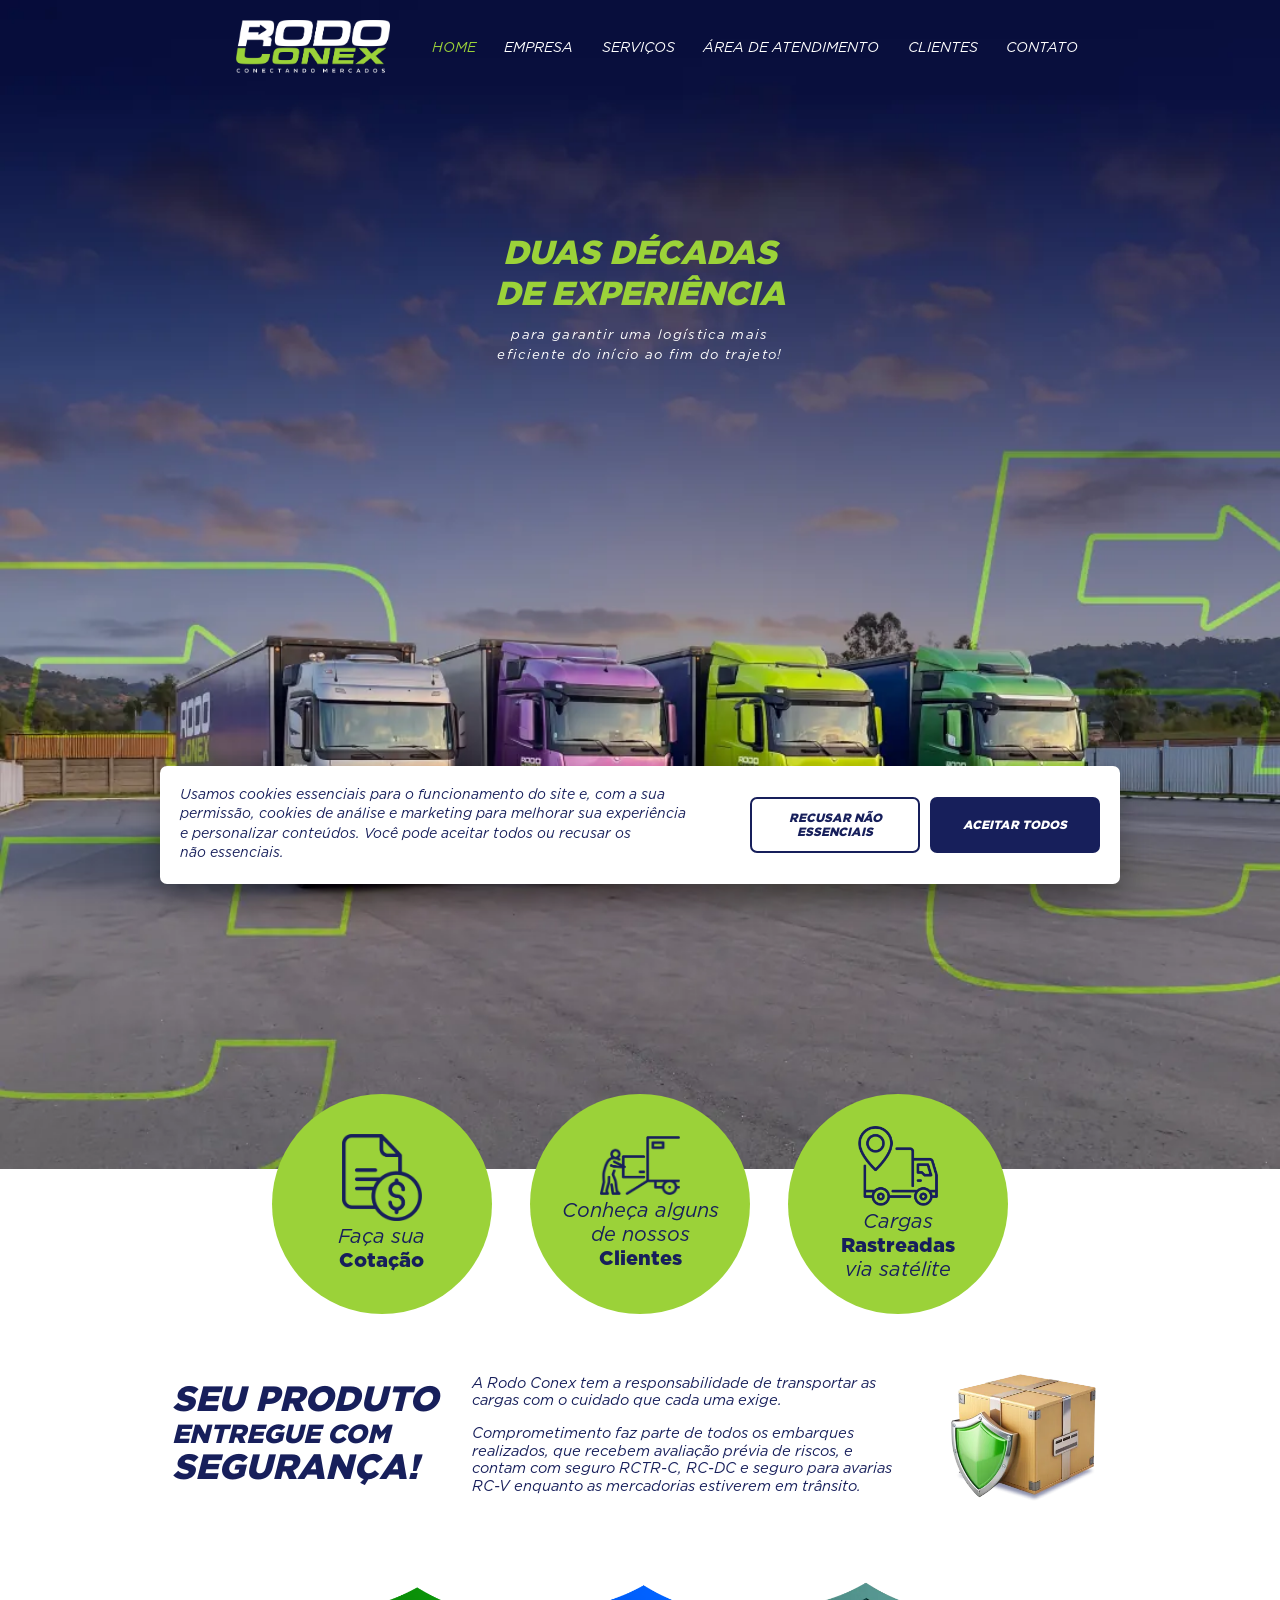
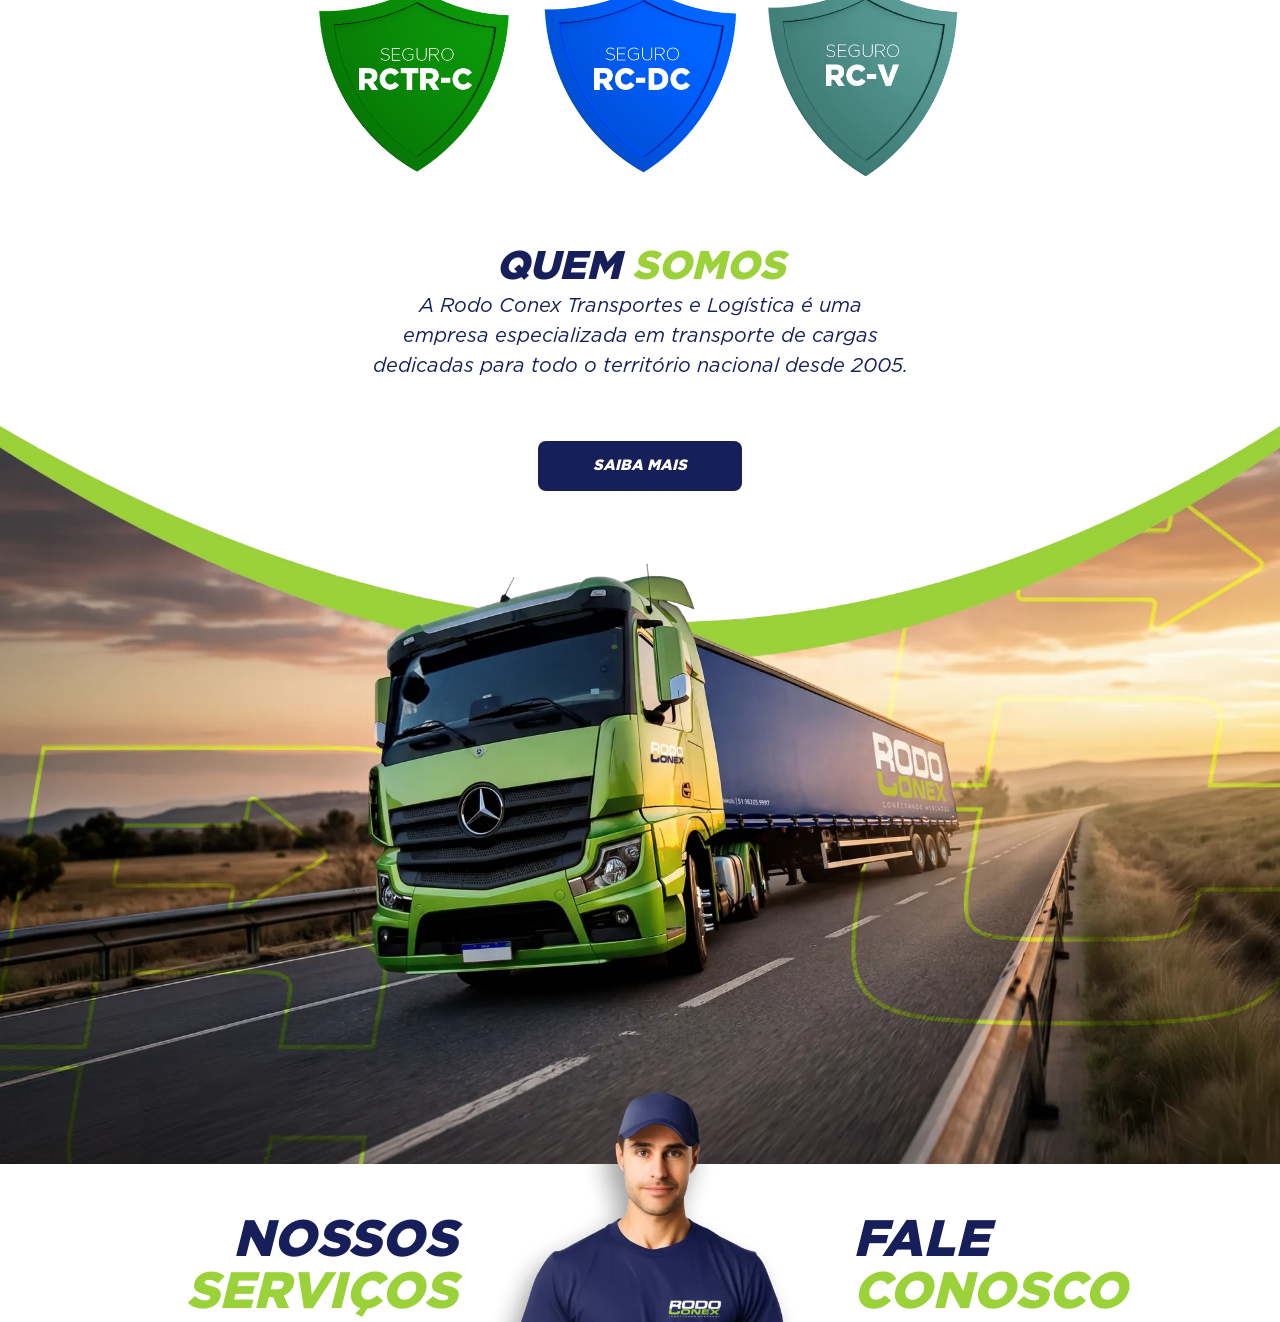
<file: index.html>
<!doctype html>
<html lang="pt-BR">
  <head>
    <meta charset="UTF-8" />
    <meta name="viewport" content="width=device-width, initial-scale=1.0" />
    <title>Rodo Conex | Conectando mercados</title>
    <link rel="stylesheet" href="styles/styles.css" />
    <link rel="icon" href="assets/home/logo-icon-navegador.png" />
    <script src="scripts/menu.js" defer></script>
    <script src="scripts/carrossel.js" defer></script>
    <script src="scripts/cookies.js"></script>
    <!-- Google tag (gtag.js) -->
    <script async src="https://www.googletagmanager.com/gtag/js?id=AW-18554341836"></script>
    <script>
      window.dataLayer = window.dataLayer || [];
      function gtag(){dataLayer.push(arguments);}
      gtag('js', new Date());

      gtag('config', 'AW-18554341836');
    </script>
    <!-- Meta Pixel Code -->
    <script>
    !function(f,b,e,v,n,t,s)
    {if(f.fbq)return;n=f.fbq=function(){n.callMethod?
    n.callMethod.apply(n,arguments):n.queue.push(arguments)};
    if(!f._fbq)f._fbq=n;n.push=n;n.loaded=!0;n.version='2.0';
    n.queue=[];t=b.createElement(e);t.async=!0;
    t.src=v;s=b.getElementsByTagName(e)[0];
    s.parentNode.insertBefore(t,s)}(window, document,'script',
    'https://connect.facebook.net/en_US/fbevents.js');
    fbq('consent', window.cookiesAceitos ? 'grant' : 'revoke');
    fbq('init', '1039503959155397');
    fbq('track', 'PageView');
    </script>
    <!-- End Meta Pixel Code -->
  </head>
  <body>
    <header class="header">
      <a href="./">
        <img src="assets/home/logo.png" alt="" class="header__logo" />
      </a>
      <button type="button" class="header__botao">
        <span></span>
        <span></span>
        <span></span>
      </button>
      <nav class="header__menu">
        <a href="./" class="header__link--ativo">Home</a>
        <a href="empresa/">Empresa</a>
        <a href="servicos/">Serviços</a>
        <a href="areadeatendimento/">Área de atendimento</a>
        <a href="clientes/">Clientes</a>
        <a href="contato/">Contato</a>
        <address class="redes-sociais redes-sociais--menu">
          <a href="https://www.instagram.com/rodoconex" target="_blank">
            <img src="assets/home/insta-icon.png" alt="" />
          </a>
          <a href="https://www.facebook.com/rodoconexx" target="_blank">
            <img src="assets/home/facebook-icon.png" alt="" />
          </a>
          <a
            href="https://api.whatsapp.com/send?phone=5551982059997"
            target="_blank"
          >
            <img src="assets/home/whats-icon.png" alt="" />
          </a>
        </address>
      </nav>
    </header>
    <main>
      <section class="hero">
        <picture>
          <source
            media="(min-width: 768px)"
            srcset="assets/home/banner-principal-desktop.webp"
          />
          <img
            src="assets/home/banner-principal-mobile.webp"
            alt=""
            class="hero__banner"
          />
        </picture>
        <div class="hero__conteudo">
          <h1><span>Duas décadas</span> <span>de experiência</span></h1>
          <p>
            <span>para garantir uma logística</span
            ><span> mais eficiente do início</span
            ><span> ao fim do trajeto!</span>
          </p>
        </div>
      </section>
      <section class="destaques">
        <button type="button" class="destaques__seta destaques__seta--anterior">
          <svg width="48" height="48" viewBox="0 0 24 24">
            <polyline
              points="16,4 8,12 16,20"
              fill="none"
              stroke="#1f2a7a"
              stroke-width="4"
              stroke-linecap="round"
              stroke-linejoin="round"
            />
          </svg>
        </button>
        <ul class="destaques__conteudo">
          <li class="destaques__item destaques__item--ativo">
            <a href="tel:+5551993122093" class="destaques__link">
              <img src="assets/home/cotacao-icon.png" alt="" />
              <p>Faça sua <strong>Cotação</strong></p>
            </a>
          </li>
          <li class="destaques__item">
            <a href="clientes/" class="destaques__link">
              <img src="assets/home/clientes-icon.png" alt="" />
              <p>Conheça alguns de nossos <strong>Clientes</strong></p>
            </a>
          </li>
          <li class="destaques__item">
            <a href="areadeatendimento/" class="destaques__link">
              <img src="assets/home/cargas-icon.png" alt="" />
              <p>Cargas <strong>Rastreadas</strong> via satélite</p>
            </a>
          </li>
        </ul>
        <button type="button" class="destaques__seta destaques__seta--proxima">
          <svg width="48" height="48" viewBox="0 0 24 24">
            <polyline
              points="8,4 16,12 8,20"
              fill="none"
              stroke="#1f2a7a"
              stroke-width="4"
              stroke-linecap="round"
              stroke-linejoin="round"
            />
          </svg>
        </button>
      </section>
      <section class="seguranca">
        <div class="seguranca__conteudo">
          <h2><span>Seu produto</span> entregue com <span>segurança!</span></h2>
          <div class="seguranca__texto">
            <p>
              A Rodo Conex tem a responsabilidade de transportar as cargas com o
              cuidado que cada uma exige.
            </p>
            <p>
              Comprometimento faz parte de todos os embarques realizados, que
              recebem avaliação prévia de riscos, e contam com seguro RCTR-C,
              RC-DC e seguro para avarias RC-V enquanto as mercadorias estiverem
              em trânsito.
            </p>
          </div>
          <img src="assets/home/caixa.webp" alt="" class="seguranca__banner" />
        </div>
        <div class="seguranca__icones">
          <img
            src="assets/home/seguro-brasao1.png"
            alt="Brasão do seguro RCTR-C"
          />
          <img
            src="assets/home/seguro-brasao2.png"
            alt="Brasão do seguro RC-DC"
          />
          <img
            src="assets/home/seguro-brasao3.webp"
            alt="Brasão do seguro RC-V"
          />
        </div>
      </section>
      <section class="quem-somos">
        <div class="quem-somos__conteudo">
          <h2>Quem <span>somos</span></h2>
          <p>
            A Rodo Conex Transportes e Logística é uma empresa especializada em
            transporte de cargas dedicadas para todo o território nacional desde
            2005.
          </p>
          <a
            href="https://api.whatsapp.com/send?phone=5551982059997"
            target="_blank"
            class="quem-somos__botao"
            >Saiba mais</a
          >
        </div>
        <img
          src="assets/home/banner-rodape-desktop-mobile.webp"
          alt=""
          class="quem-somos__banner"
        />
      </section>
      <section class="servicos-fale-conosco">
        <img
          src="assets/home/homenzinho.webp"
          alt=""
          class="servicos-fale-conosco__imagem"
        />
        <button
          type="button"
          class="servicos-fale-conosco__seta servicos-fale-conosco__seta--anterior"
        >
          <svg width="40" height="40" viewBox="0 0 24 24">
            <polyline
              points="16,4 8,12 16,20"
              fill="none"
              stroke="#1f2a7a"
              stroke-width="4"
              stroke-linecap="round"
              stroke-linejoin="round"
            />
          </svg>
        </button>
        <ul class="servicos-fale-conosco__lista">
          <li
            class="servicos-fale-conosco__item servicos-fale-conosco__item--nossos-servicos"
          >
            <h2>Nossos <span>serviços</span></h2>
            <p>
              Somos especializados em transporte de cargas dedicadas,
              armazenagem e paletização, com soluções eficazes para o seu
              negócio.
            </p>
            <a
              href="https://api.whatsapp.com/send?phone=5551982059997"
              target="_blank"
              >Saiba mais</a
            >
          </li>
          <li
            class="servicos-fale-conosco__item servicos-fale-conosco__item--fale-conosco servicos-fale-conosco__item--ativo"
          >
            <h2>Fale <span>conosco</span></h2>
            <p>
              Atendimento exclusivo e personalizado, para cada tipo de cliente.
              A sua demanda é prioridade na&nbsp;Rodo&nbsp;Conex.
            </p>
            <a
              href="https://api.whatsapp.com/send?phone=5551982059997"
              target="_blank"
              >Saiba mais</a
            >
          </li>
        </ul>
        <button
          type="button"
          class="servicos-fale-conosco__seta servicos-fale-conosco__seta--proxima"
        >
          <svg width="40" height="40" viewBox="0 0 24 24">
            <polyline
              points="8,4 16,12 8,20"
              fill="none"
              stroke="#1f2a7a"
              stroke-width="4"
              stroke-linecap="round"
              stroke-linejoin="round"
            />
          </svg>
        </button>
      </section>
    </main>
    <footer class="footer">
      <div class="footer__principal">
        <address class="redes-sociais">
          <a href="https://www.instagram.com/rodoconex" target="_blank">
            <img src="assets/home/insta-icon.png" alt="" />
          </a>
          <a href="https://www.facebook.com/rodoconexx" target="_blank">
            <img src="assets/home/facebook-icon.png" alt="" />
          </a>
          <a
            href="https://api.whatsapp.com/send?phone=5551982059997"
            target="_blank"
          >
            <img src="assets/home/whats-icon.png" alt="" />
          </a>
        </address>
        <div class="logo-footer">
          <a href="./">
            <img src="assets/home/logo.png" alt="" />
          </a>
        </div>
        <nav class="footer__menu">
          <a href="./">Home</a>
          <a href="empresa/">Empresa</a>
          <a href="servicos/">Serviços</a>
          <a href="areadeatendimento/">Área de atendimento</a>
          <a href="clientes/">Clientes</a>
          <a href="contato/">Contato</a>
        </nav>
        <address class="contato__footer">
          <div class="contato__telefone">
            <ul class="contato__lista">
              <li>
                <a href="tel:5551993122093">
                  <img src="assets/home/icon-icon.png" alt="" />
                  <p><span class="contato__ddd">(51)</span> 99312.2093</p>
                </a>
              </li>
              <li>
                <a
                  href="https://api.whatsapp.com/send?phone=5551982059997"
                  target="_blank"
                >
                  <img src="assets/home/whats-icon.png" alt="" />
                  <p><span class="contato__ddd">(51)</span> 98205.9997</p>
                </a>
              </li>
              <li>
                <a
                  href="https://maps.app.goo.gl/8MjaW4soswi4FnV6A"
                  target="_blank"
                >
                  <img src="assets/home/localizacao-icon.png" alt="" />
                  <p>
                    Av. Pres. Vargas, 2965 Rincão dos Ilhéus, Estância Velha -
                    RS
                  </p>
                </a>
              </li>
            </ul>
          </div>
        </address>
      </div>
      <div class="footer__dolfinos">
        <p>Rodo Conex 2026 - Todos os Direitos Reservados</p>
        <img src="assets/home/dolfinos-rodape.png" alt="" />
      </div>
    </footer>
  </body>
</html>
</file>
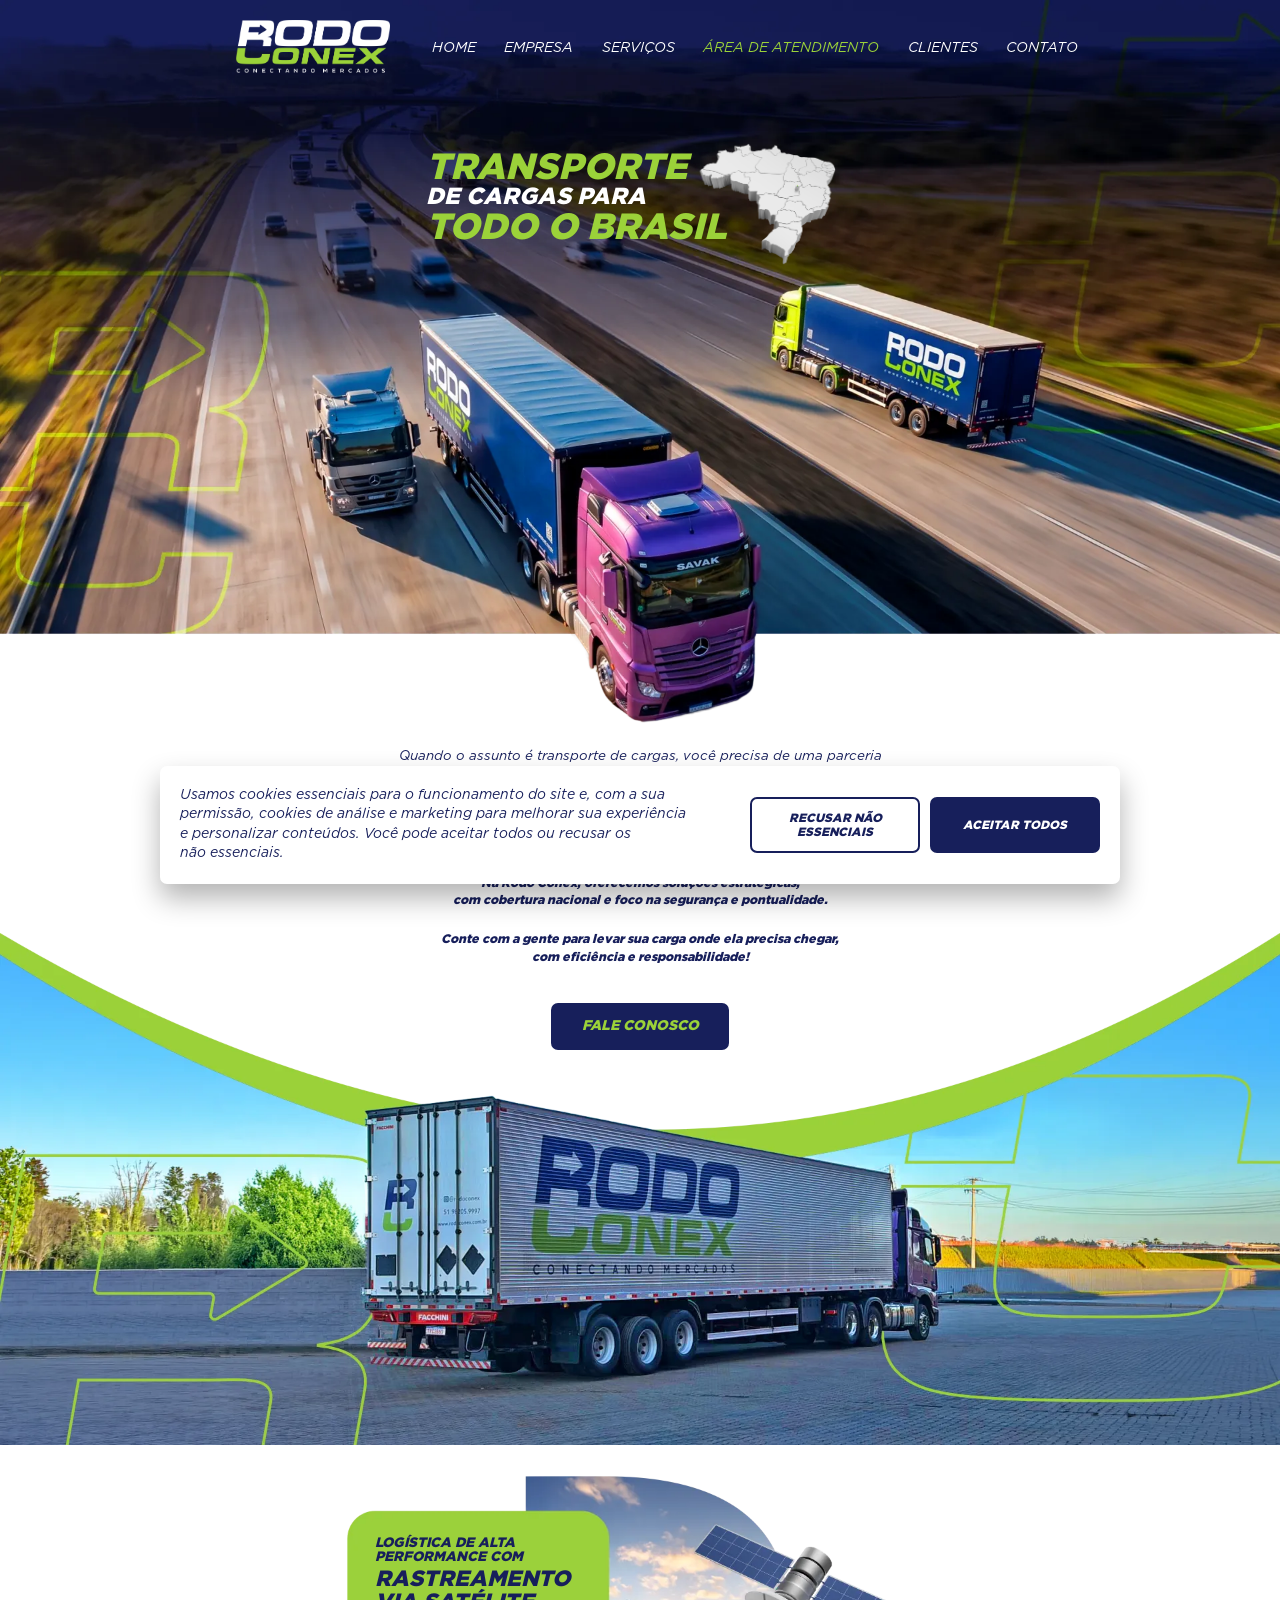
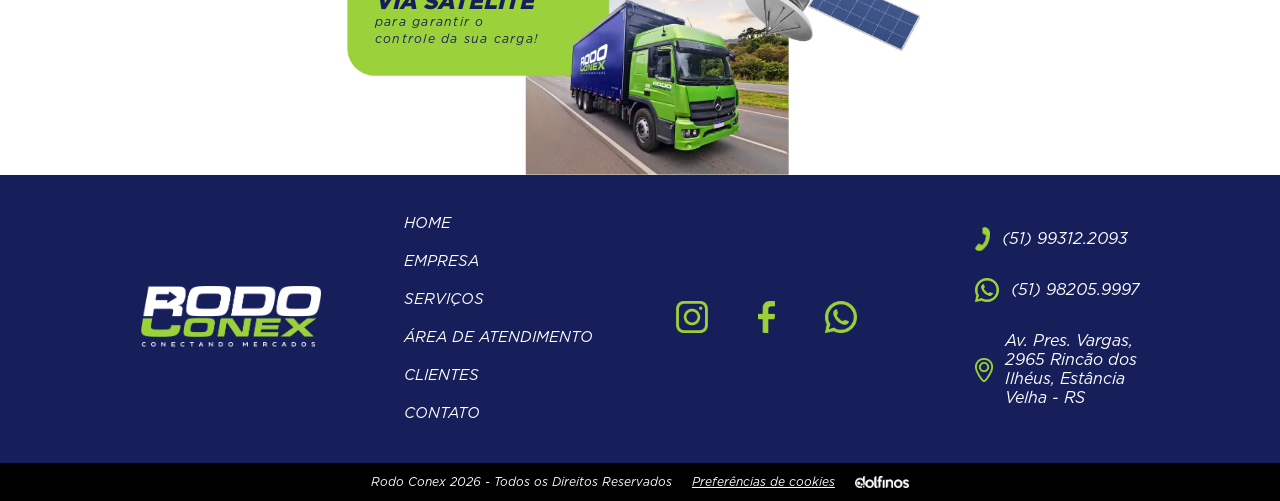
<file: areadeatendimento/index.html>
<!doctype html>
<html lang="pt-BR">
  <head>
    <meta charset="UTF-8" />
    <meta name="viewport" content="width=device-width, initial-scale=1.0" />
    <title>Área de atendimento | Rodo Conex</title>
    <link rel="stylesheet" href="../styles/styles.css" />
    <link rel="icon" href="../assets/home/logo-icon-navegador.png" />
    <script src="../scripts/menu.js" defer></script>
    <script src="../scripts/cookies.js"></script>
    <!-- Google tag (gtag.js) -->
    <script async src="https://www.googletagmanager.com/gtag/js?id=AW-18554341836"></script>
    <script>
      window.dataLayer = window.dataLayer || [];
      function gtag(){dataLayer.push(arguments);}
      gtag('js', new Date());

      gtag('config', 'AW-18554341836');
    </script>
    <!-- Meta Pixel Code -->
    <script>
    !function(f,b,e,v,n,t,s)
    {if(f.fbq)return;n=f.fbq=function(){n.callMethod?
    n.callMethod.apply(n,arguments):n.queue.push(arguments)};
    if(!f._fbq)f._fbq=n;n.push=n;n.loaded=!0;n.version='2.0';
    n.queue=[];t=b.createElement(e);t.async=!0;
    t.src=v;s=b.getElementsByTagName(e)[0];
    s.parentNode.insertBefore(t,s)}(window, document,'script',
    'https://connect.facebook.net/en_US/fbevents.js');
    fbq('consent', window.cookiesAceitos ? 'grant' : 'revoke');
    fbq('init', '1039503959155397');
    fbq('track', 'PageView');
    </script>
    <!-- End Meta Pixel Code -->
  </head>
  <body>
    <header class="header">
      <a href="../">
        <img src="../assets/home/logo.png" alt="" class="header__logo" />
      </a>
      <button type="button" class="header__botao">
        <span></span>
        <span></span>
        <span></span>
      </button>
      <nav class="header__menu">
        <a href="../">Home</a>
        <a href="../empresa/">Empresa</a>
        <a href="../servicos/">Serviços</a>
        <a href="../areadeatendimento/" class="header__link--ativo"
          >Área de atendimento</a
        >
        <a href="../clientes/">Clientes</a>
        <a href="../contato/">Contato</a>
        <address class="redes-sociais redes-sociais--menu">
          <a href="https://www.instagram.com/rodoconex" target="_blank">
            <img src="../assets/home/insta-icon.png" alt="" />
          </a>
          <a href="https://www.facebook.com/rodoconexx" target="_blank">
            <img src="../assets/home/facebook-icon.png" alt="" />
          </a>
          <a
            href="https://api.whatsapp.com/send?phone=5551982059997"
            target="_blank"
          >
            <img src="../assets/home/whats-icon.png" alt="" />
          </a>
        </address>
      </nav>
    </header>
    <main>
      <section class="hero hero--area">
        <img
          src="../assets/area-de-atendimento/banner-principal-desktop.webp"
          alt=""
          class="hero__banner"
        />
        <div class="hero__conteudo hero__area--destaque">
          <h1>
            <span>Transporte</span> <span>de cargas para</span>
            <span>todo o Brasil</span>
          </h1>
        </div>
        <img
          src="../assets/area-de-atendimento/mapa-brasil.png"
          alt=""
          class="hero__mapa"
        />
      </section>
      <section class="area">
        <p class="area__texto">
          Quando o assunto é transporte de cargas,
          <br class="area__quebra-mobile" />
          você precisa de uma parceria
          <br class="area__quebra-desktop" />
          que entende
          <br class="area__quebra-mobile" />
          do caminho e valoriza seu negócio.
          <br />
          Muito além de simplesmente transportar,
          <br class="area__quebra-mobile" />
          integramos processos
          <br class="area__quebra-desktop" />
          e planejamos cada rota
          <br class="area__quebra-mobile" />
          para garantir a máxima performance do seu negócio.
          <br />
          É a união de tecnologia, agilidade e inteligência
          <br class="area__quebra-mobile" />
          logística
          <br class="area__quebra-desktop" />
          levando a sua empresa mais longe.
        </p>
        <p class="area__destaque">
          Na Rodo Conex, oferecemos soluções
          <br class="area__quebra-mobile" />
          estratégicas,
          <br class="area__quebra-desktop" />
          com cobertura nacional e
          <br class="area__quebra-mobile" />
          foco na segurança e pontualidade.
        </p>
        <p class="area__destaque">
          Conte com a gente para levar sua carga
          <br class="area__quebra-mobile" />
          onde ela precisa chegar,
          <br class="area__quebra-desktop" />
          com eficiência
          <br class="area__quebra-mobile" />
          e responsabilidade!
        </p>
        <a
          href="https://api.whatsapp.com/send?phone=5551982059997"
          target="_blank"
          class="area__botao"
          >Fale conosco</a
        >
        <img
          src="../assets/area-de-atendimento/banner-rodape-desktop-mobile.webp"
          alt=""
          class="area__banner"
        />
      </section>
      <section class="rastreamento">
        <img
          src="../assets/area-de-atendimento/foto-satelite.webp"
          alt=""
          class="rastreamento__imagem"
        />
        <div class="rastreamento__texto">
          <p class="rastreamento__chamada">
            <span>Logística de alta</span> <span>performance com</span>
          </p>
          <h2><span>Rastreamento</span> <span>via satélite</span></h2>
          <p class="rastreamento__descricao">
            <span>para garantir o</span> <span>controle da sua carga!</span>
          </p>
        </div>
      </section>
    </main>
    <footer class="footer">
      <div class="footer__principal">
        <address class="redes-sociais">
          <a href="https://www.instagram.com/rodoconex" target="_blank">
            <img src="../assets/home/insta-icon.png" alt="" />
          </a>
          <a href="https://www.facebook.com/rodoconexx" target="_blank">
            <img src="../assets/home/facebook-icon.png" alt="" />
          </a>
          <a
            href="https://api.whatsapp.com/send?phone=5551982059997"
            target="_blank"
          >
            <img src="../assets/home/whats-icon.png" alt="" />
          </a>
        </address>
        <div class="logo-footer">
          <a href="../">
            <img src="../assets/home/logo.png" alt="" />
          </a>
        </div>
        <nav class="footer__menu">
          <a href="../">Home</a>
          <a href="../empresa/">Empresa</a>
          <a href="../servicos/">Serviços</a>
          <a href="../areadeatendimento/">Área de atendimento</a>
          <a href="../clientes/">Clientes</a>
          <a href="../contato/">Contato</a>
        </nav>
        <address class="contato__footer">
          <div class="contato__telefone">
            <ul class="contato__lista">
              <li>
                <a href="tel:5551993122093">
                  <img src="../assets/home/icon-icon.png" alt="" />
                  <p><span class="contato__ddd">(51)</span> 99312.2093</p>
                </a>
              </li>
              <li>
                <a
                  href="https://api.whatsapp.com/send?phone=5551982059997"
                  target="_blank"
                >
                  <img src="../assets/home/whats-icon.png" alt="" />
                  <p><span class="contato__ddd">(51)</span> 98205.9997</p>
                </a>
              </li>
              <li>
                <a
                  href="https://maps.app.goo.gl/8MjaW4soswi4FnV6A"
                  target="_blank"
                >
                  <img src="../assets/home/localizacao-icon.png" alt="" />
                  <p>
                    Av. Pres. Vargas, 2965 Rincão dos Ilhéus, Estância Velha -
                    RS
                  </p>
                </a>
              </li>
            </ul>
          </div>
        </address>
      </div>
      <div class="footer__dolfinos">
        <p>Rodo Conex 2026 - Todos os Direitos Reservados</p>
        <img src="../assets/home/dolfinos-rodape.png" alt="" />
      </div>
    </footer>
  </body>
</html>
</file>
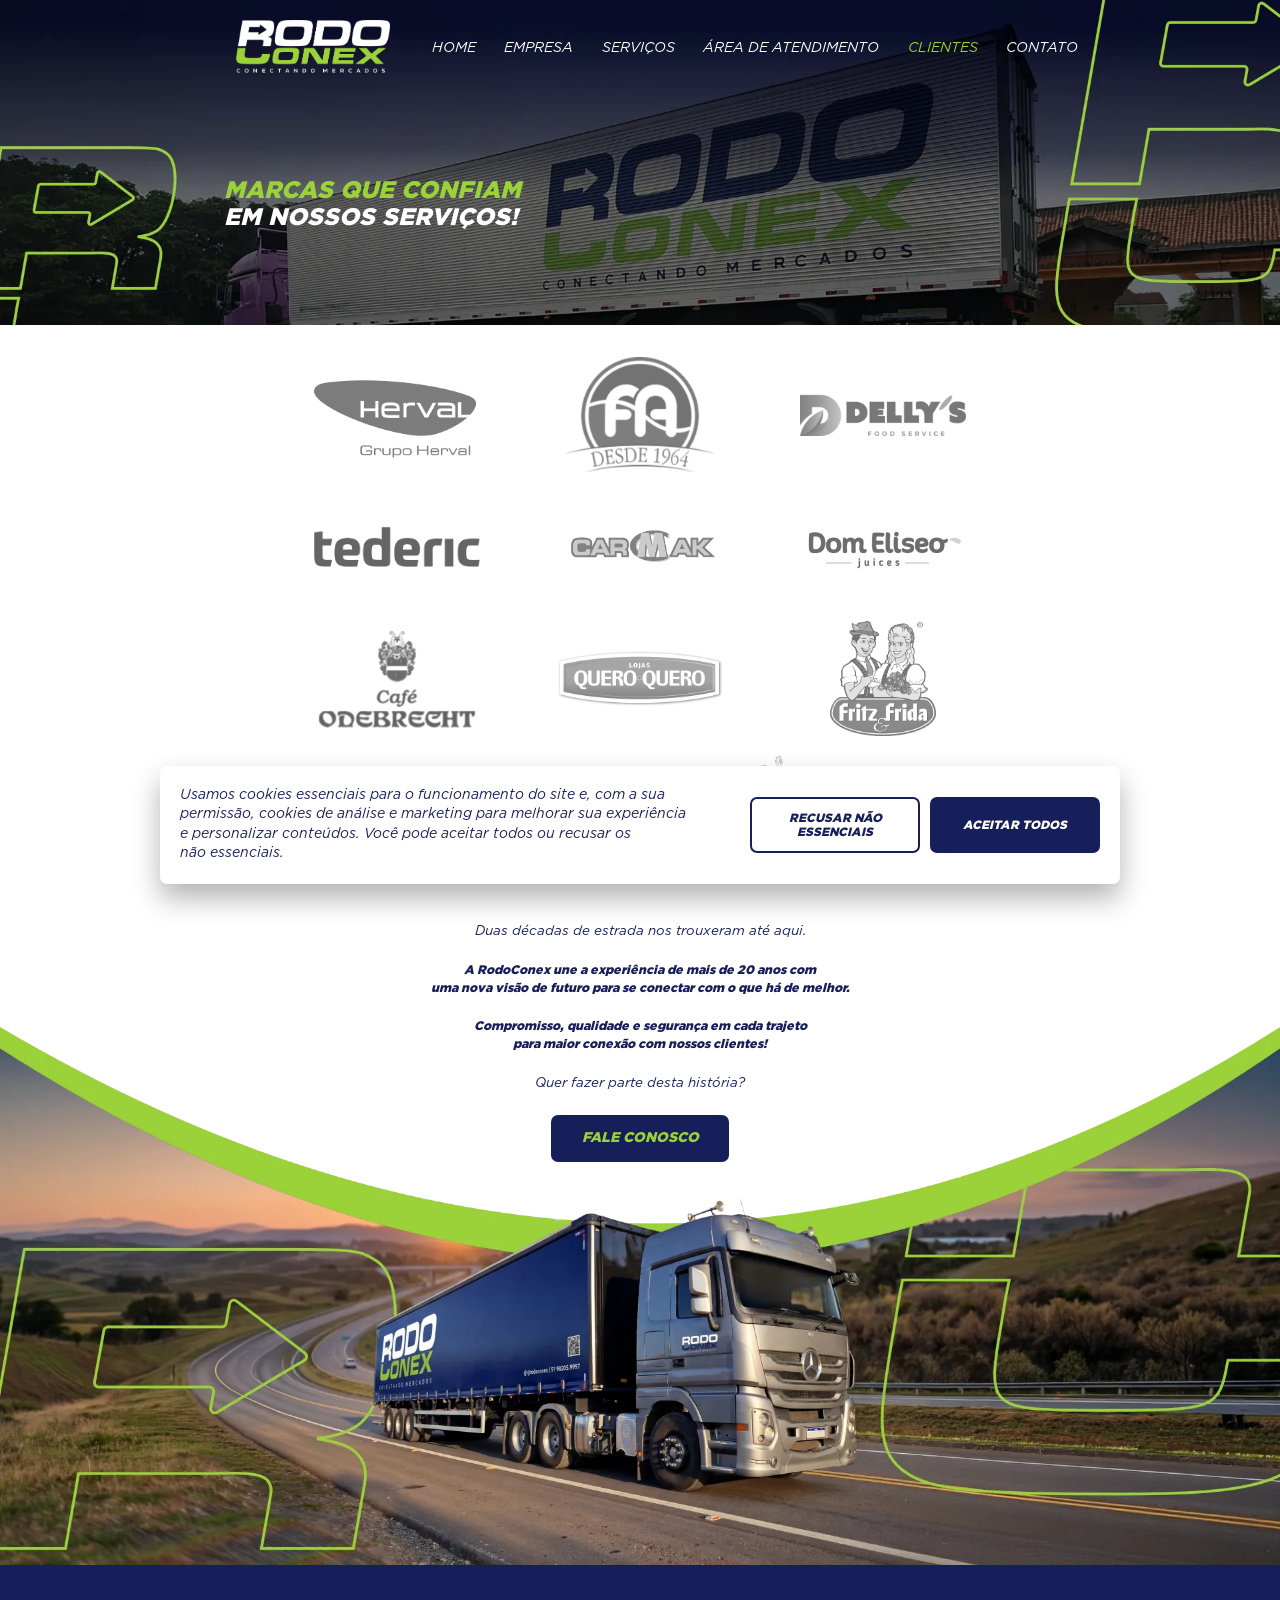
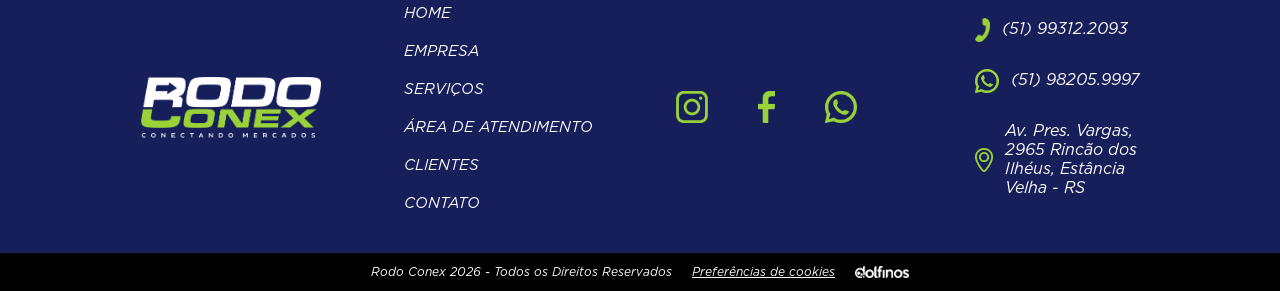
<file: clientes/index.html>
<!doctype html>
<html lang="pt-BR">
  <head>
    <meta charset="UTF-8" />
    <meta name="viewport" content="width=device-width, initial-scale=1.0" />
    <title>Clientes | Rodo Conex</title>
    <link rel="stylesheet" href="../styles/styles.css" />
    <link rel="icon" href="../assets/home/logo-icon-navegador.png" />
    <script src="../scripts/menu.js" defer></script>
    <script src="../scripts/carrossel.js" defer></script>
    <script src="../scripts/cookies.js"></script>
    <!-- Google tag (gtag.js) -->
    <script async src="https://www.googletagmanager.com/gtag/js?id=AW-18554341836"></script>
    <script>
      window.dataLayer = window.dataLayer || [];
      function gtag(){dataLayer.push(arguments);}
      gtag('js', new Date());

      gtag('config', 'AW-18554341836');
    </script>
    <!-- Meta Pixel Code -->
    <script>
    !function(f,b,e,v,n,t,s)
    {if(f.fbq)return;n=f.fbq=function(){n.callMethod?
    n.callMethod.apply(n,arguments):n.queue.push(arguments)};
    if(!f._fbq)f._fbq=n;n.push=n;n.loaded=!0;n.version='2.0';
    n.queue=[];t=b.createElement(e);t.async=!0;
    t.src=v;s=b.getElementsByTagName(e)[0];
    s.parentNode.insertBefore(t,s)}(window, document,'script',
    'https://connect.facebook.net/en_US/fbevents.js');
    fbq('consent', window.cookiesAceitos ? 'grant' : 'revoke');
    fbq('init', '1039503959155397');
    fbq('track', 'PageView');
    </script>
    <!-- End Meta Pixel Code -->
  </head>
  <body>
    <header class="header">
      <a href="../">
        <img src="../assets/home/logo.png" alt="" class="header__logo" />
      </a>
      <button type="button" class="header__botao">
        <span></span>
        <span></span>
        <span></span>
      </button>
      <nav class="header__menu">
        <a href="../">Home</a>
        <a href="../empresa/">Empresa</a>
        <a href="../servicos/">Serviços</a>
        <a href="../areadeatendimento/">Área de atendimento</a>
        <a href="../clientes/" class="header__link--ativo">Clientes</a>
        <a href="../contato/">Contato</a>
        <address class="redes-sociais redes-sociais--menu">
          <a href="https://www.instagram.com/rodoconex" target="_blank">
            <img src="../assets/home/insta-icon.png" alt="" />
          </a>
          <a href="https://www.facebook.com/rodoconexx" target="_blank">
            <img src="../assets/home/facebook-icon.png" alt="" />
          </a>
          <a
            href="https://api.whatsapp.com/send?phone=5551982059997"
            target="_blank"
          >
            <img src="../assets/home/whats-icon.png" alt="" />
          </a>
        </address>
      </nav>
    </header>
    <main>
      <section class="hero">
        <picture>
          <source
            media="(min-width: 768px)"
            srcset="../assets/clientes/banner-principal-desktop.webp"
          />
          <img
            src="../assets/clientes/banner-principal-mobile.webp"
            alt=""
            class="hero__banner"
          />
        </picture>
        <div class="hero__conteudo hero__clientes--destaque">
          <h1>
            <span>Marcas que confiam</span> <span>em nossos serviços!</span>
          </h1>
        </div>
      </section>
      <section class="clientes">
        <button type="button" class="clientes__seta clientes__seta--anterior">
          <svg width="48" height="48" viewBox="0 0 24 24">
            <polyline
              points="16,4 8,12 16,20"
              fill="none"
              stroke="#1f2a7a"
              stroke-width="4"
              stroke-linecap="round"
              stroke-linejoin="round"
            />
          </svg>
        </button>
        <ul class="clientes__lista">
          <li class="clientes__item clientes__item--ativo">
            <img src="../assets/clientes/logo-cliente-1.png" alt="Grupo Herval" />
          </li>
          <li class="clientes__item">
            <img src="../assets/clientes/logo-cliente-2.png" alt="FA" />
          </li>
          <li class="clientes__item">
            <img src="../assets/clientes/logo-cliente-3.png" alt="Delly's" />
          </li>
          <li class="clientes__item">
            <img src="../assets/clientes/logo-cliente-4.png" alt="Tederic" />
          </li>
          <li class="clientes__item">
            <img src="../assets/clientes/logo-cliente-5.png" alt="Carmak" />
          </li>
          <li class="clientes__item">
            <img src="../assets/clientes/logo-cliente-6.png" alt="Dom Eliseo" />
          </li>
          <li class="clientes__item">
            <img
              src="../assets/clientes/logo-cliente-7.png"
              alt="Café Odebrecht"
            />
          </li>
          <li class="clientes__item">
            <img src="../assets/clientes/logo-cliente-8.png" alt="Quero-Quero" />
          </li>
          <li class="clientes__item">
            <img
              src="../assets/clientes/logo-cliente-9.png"
              alt="Fritz & Frida"
            />
          </li>
          <li class="clientes__item clientes__item--base">
            <img
              src="../assets/clientes/logo-cliente-10.png"
              alt="Fort Atacadista"
            />
          </li>
          <li class="clientes__item clientes__item--base">
            <img src="../assets/clientes/logo-cliente-11.png" alt="Piá" />
          </li>
        </ul>
        <button type="button" class="clientes__seta clientes__seta--proxima">
          <svg width="48" height="48" viewBox="0 0 24 24">
            <polyline
              points="8,4 16,12 8,20"
              fill="none"
              stroke="#1f2a7a"
              stroke-width="4"
              stroke-linecap="round"
              stroke-linejoin="round"
            />
          </svg>
        </button>
      </section>
      <section class="historia">
        <p class="historia__texto">
          Duas décadas de estrada
          <br class="historia__quebra-mobile" />
          nos trouxeram até aqui.
        </p>
        <p class="historia__destaque">
          A RodoConex une a experiência de mais
          <br class="historia__quebra-mobile" />
          de 20 anos com
          <br class="historia__quebra-desktop" />
          uma nova visão de futuro
          <br class="historia__quebra-mobile" />
          para se conectar com o que há de melhor.
        </p>
        <p class="historia__destaque">
          Compromisso, qualidade e segurança
          <br class="historia__quebra-mobile" />
          em cada trajeto
          <br class="historia__quebra-desktop" />
          para maior conexão
          <br class="historia__quebra-mobile" />
          com nossos clientes!
        </p>
        <p class="historia__texto">Quer fazer parte desta história?</p>
        <a
          href="https://api.whatsapp.com/send?phone=5551982059997"
          target="_blank"
          class="historia__botao"
          >Fale conosco</a
        >
        <img
          src="../assets/clientes/banner-rodape-desktop-mobile.webp"
          alt=""
          class="historia__banner"
        />
      </section>
    </main>
    <footer class="footer">
      <div class="footer__principal">
        <address class="redes-sociais">
          <a href="https://www.instagram.com/rodoconex" target="_blank">
            <img src="../assets/home/insta-icon.png" alt="" />
          </a>
          <a href="https://www.facebook.com/rodoconexx" target="_blank">
            <img src="../assets/home/facebook-icon.png" alt="" />
          </a>
          <a
            href="https://api.whatsapp.com/send?phone=5551982059997"
            target="_blank"
          >
            <img src="../assets/home/whats-icon.png" alt="" />
          </a>
        </address>
        <div class="logo-footer">
          <a href="../">
            <img src="../assets/home/logo.png" alt="" />
          </a>
        </div>
        <nav class="footer__menu">
          <a href="../">Home</a>
          <a href="../empresa/">Empresa</a>
          <a href="../servicos/">Serviços</a>
          <a href="../areadeatendimento/">Área de atendimento</a>
          <a href="../clientes/">Clientes</a>
          <a href="../contato/">Contato</a>
        </nav>
        <address class="contato__footer">
          <div class="contato__telefone">
            <ul class="contato__lista">
              <li>
                <a href="tel:5551993122093">
                  <img src="../assets/home/icon-icon.png" alt="" />
                  <p><span class="contato__ddd">(51)</span> 99312.2093</p>
                </a>
              </li>
              <li>
                <a
                  href="https://api.whatsapp.com/send?phone=5551982059997"
                  target="_blank"
                >
                  <img src="../assets/home/whats-icon.png" alt="" />
                  <p><span class="contato__ddd">(51)</span> 98205.9997</p>
                </a>
              </li>
              <li>
                <a
                  href="https://maps.app.goo.gl/8MjaW4soswi4FnV6A"
                  target="_blank"
                >
                  <img src="../assets/home/localizacao-icon.png" alt="" />
                  <p>
                    Av. Pres. Vargas, 2965 Rincão dos Ilhéus, Estância Velha -
                    RS
                  </p>
                </a>
              </li>
            </ul>
          </div>
        </address>
      </div>
      <div class="footer__dolfinos">
        <p>Rodo Conex 2026 - Todos os Direitos Reservados</p>
        <img src="../assets/home/dolfinos-rodape.png" alt="" />
      </div>
    </footer>
  </body>
</html>
</file>
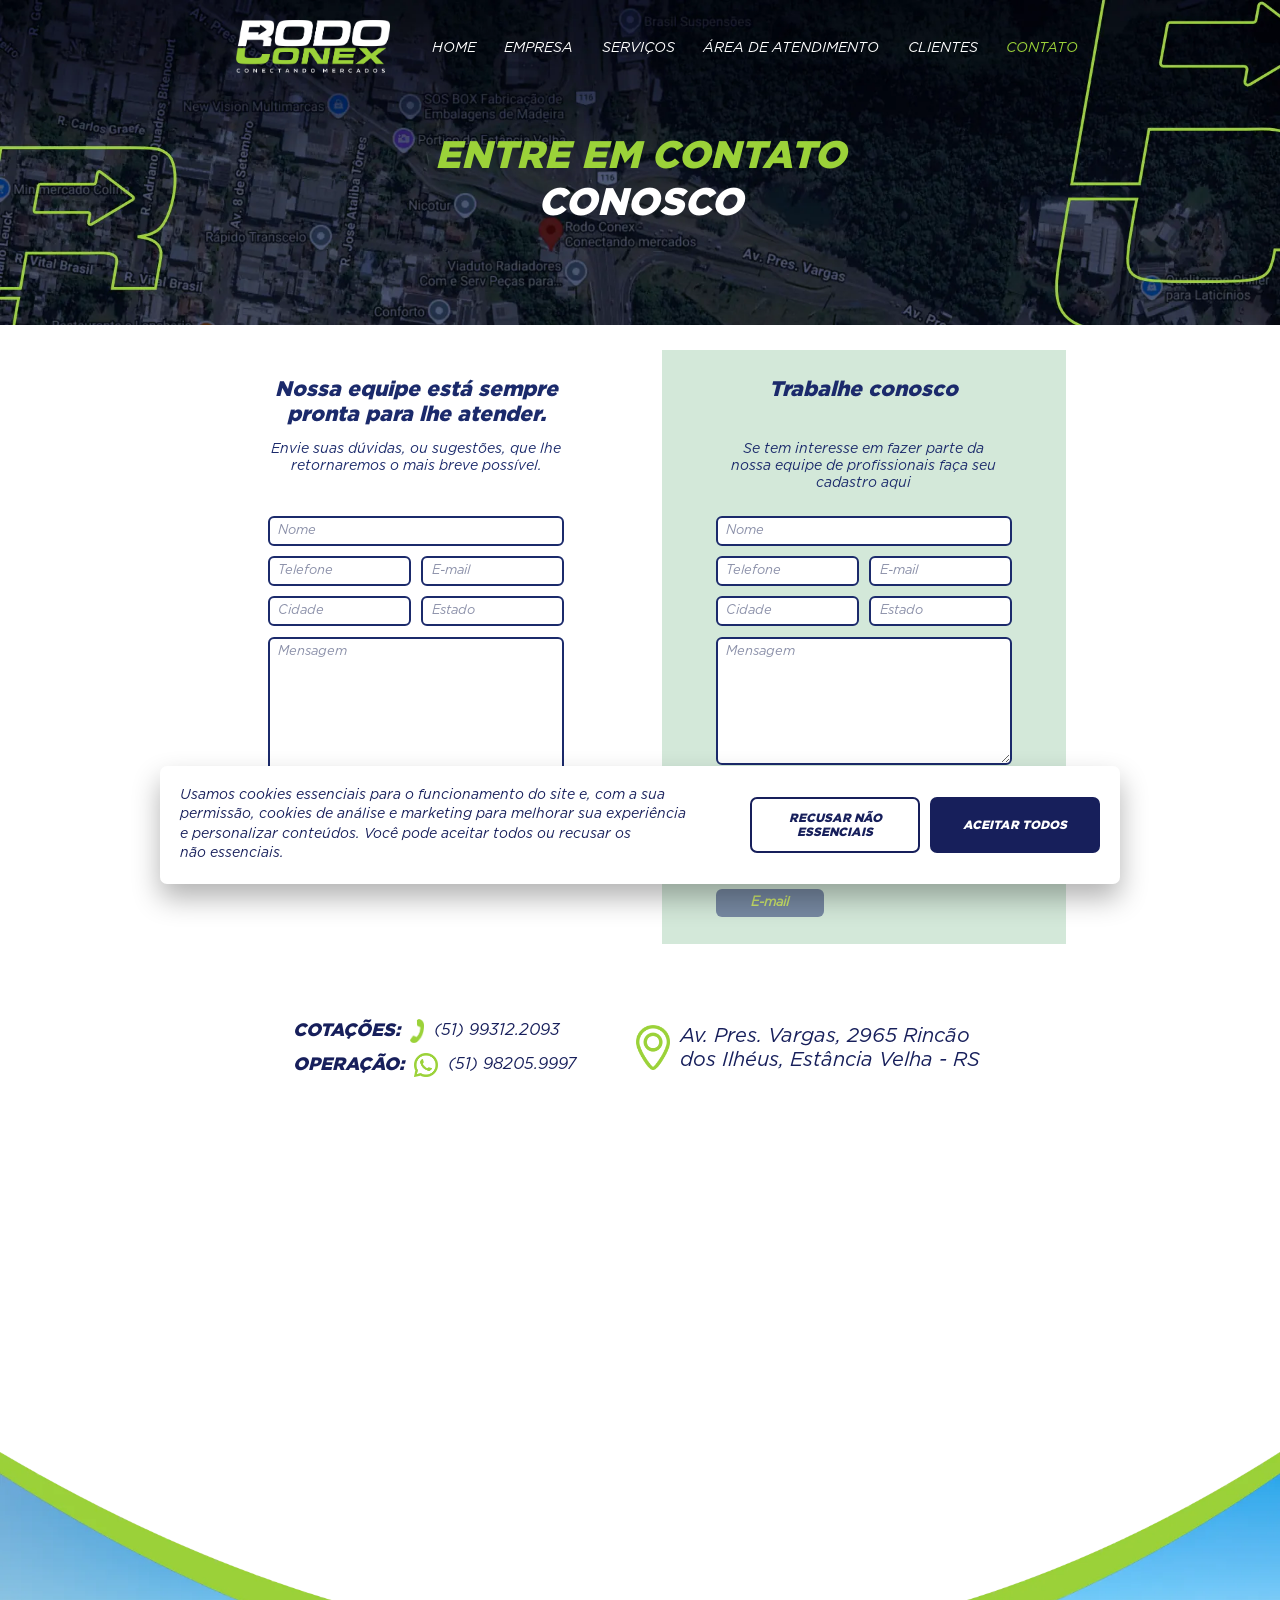
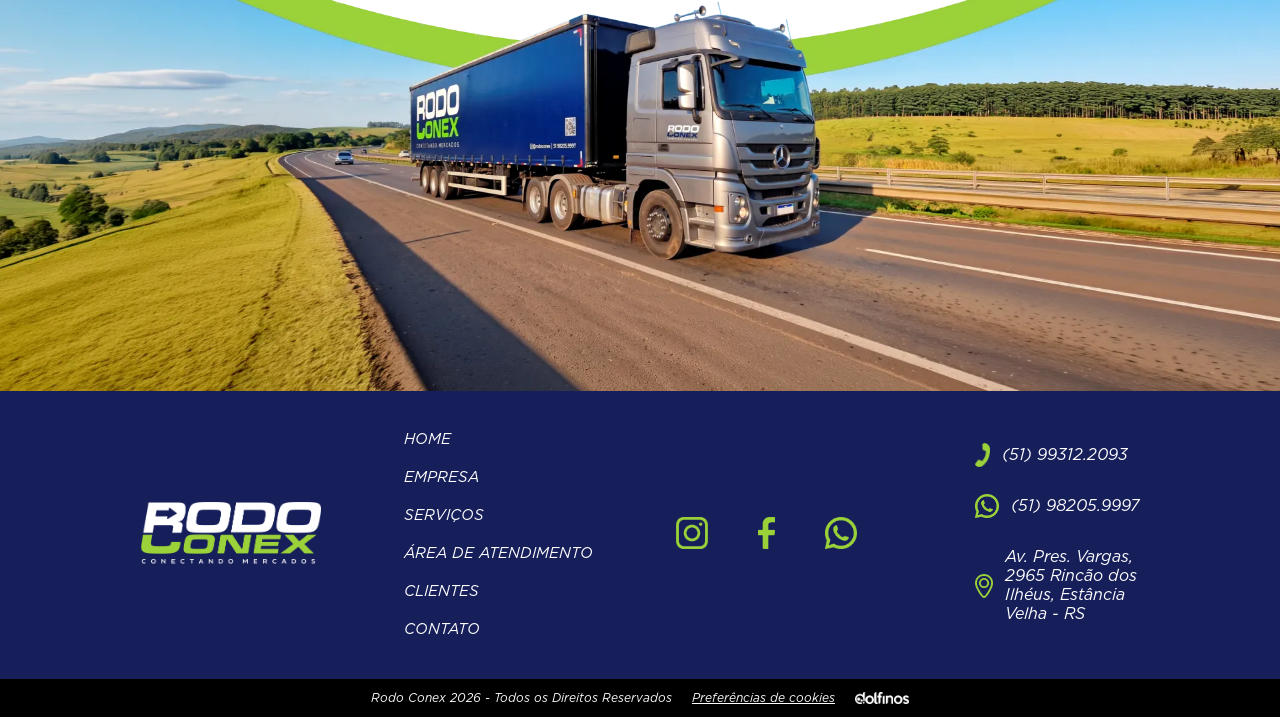
<file: contato/index.html>
<!doctype html>
<html lang="pt-BR">
  <head>
    <meta charset="UTF-8" />
    <meta name="viewport" content="width=device-width, initial-scale=1.0" />
    <title>Contato | Rodo Conex</title>
    <link rel="stylesheet" href="../styles/styles.css" />
    <link rel="icon" href="../assets/home/logo-icon-navegador.png" />
    <script src="../scripts/menu.js" defer></script>
    <script src="../scripts/contato.js" defer></script>
    <script
      src="https://www.google.com/recaptcha/api.js?hl=pt-BR"
      async
      defer
    ></script>
    <script src="../scripts/cookies.js"></script>
    <!-- Google tag (gtag.js) -->
    <script async src="https://www.googletagmanager.com/gtag/js?id=AW-18554341836"></script>
    <script>
      window.dataLayer = window.dataLayer || [];
      function gtag(){dataLayer.push(arguments);}
      gtag('js', new Date());

      gtag('config', 'AW-18554341836');
    </script>
    <!-- Meta Pixel Code -->
    <script>
    !function(f,b,e,v,n,t,s)
    {if(f.fbq)return;n=f.fbq=function(){n.callMethod?
    n.callMethod.apply(n,arguments):n.queue.push(arguments)};
    if(!f._fbq)f._fbq=n;n.push=n;n.loaded=!0;n.version='2.0';
    n.queue=[];t=b.createElement(e);t.async=!0;
    t.src=v;s=b.getElementsByTagName(e)[0];
    s.parentNode.insertBefore(t,s)}(window, document,'script',
    'https://connect.facebook.net/en_US/fbevents.js');
    fbq('consent', window.cookiesAceitos ? 'grant' : 'revoke');
    fbq('init', '1039503959155397');
    fbq('track', 'PageView');
    </script>
    <!-- End Meta Pixel Code -->
  </head>
  <body>
    <header class="header">
      <a href="../">
        <img src="../assets/home/logo.png" alt="" class="header__logo" />
      </a>
      <button type="button" class="header__botao">
        <span></span>
        <span></span>
        <span></span>
      </button>
      <nav class="header__menu">
        <a href="../">Home</a>
        <a href="../empresa/">Empresa</a>
        <a href="../servicos/">Serviços</a>
        <a href="../areadeatendimento/">Área de atendimento</a>
        <a href="../clientes/">Clientes</a>
        <a href="../contato/" class="header__link--ativo">Contato</a>
        <address class="redes-sociais redes-sociais--menu">
          <a href="https://www.instagram.com/rodoconex" target="_blank">
            <img src="../assets/home/insta-icon.png" alt="" />
          </a>
          <a href="https://www.facebook.com/rodoconexx" target="_blank">
            <img src="../assets/home/facebook-icon.png" alt="" />
          </a>
          <a
            href="https://api.whatsapp.com/send?phone=5551982059997"
            target="_blank"
          >
            <img src="../assets/home/whats-icon.png" alt="" />
          </a>
        </address>
      </nav>
    </header>
    <main>
      <section class="hero">
        <picture>
          <source
            media="(min-width: 768px)"
            srcset="../assets/contatos/banner-principal-desktop.webp"
          />
          <img
            src="../assets/contatos/banner-principal-mobile.webp"
            alt=""
            class="hero__banner"
          />
        </picture>
        <div class="hero__conteudo hero__contato--destaque">
          <h1>Entre em contato <span>Conosco</span></h1>
        </div>
      </section>
      <div class="contato__container">
        <section class="contato">
          <h2>Nossa equipe está sempre pronta para lhe atender.</h2>
          <p>
            Envie suas dúvidas, ou sugestões, que lhe retornaremos o mais breve
            possível.
          </p>

          <form
            class="contato__form"
            id="form-contato"
            action="../enviar.php"
            method="post"
          >
            <input
              class="full"
              type="text"
              name="nome"
              placeholder="Nome"
              aria-label="Nome"
              autocomplete="name"
              required
            />
            <input
              type="tel"
              name="telefone"
              placeholder="Telefone"
              pattern="\(\d{2}\) \d{4,5}-\d{4}"
              maxlength="15"
              title="Informe o telefone com DDD, ex: (51) 98205-9997"
              aria-label="Telefone"
              autocomplete="tel"
              required
            />
            <input
              type="email"
              name="email"
              placeholder="E-mail"
              aria-label="E-mail"
              autocomplete="email"
              required
            />
            <input
              type="text"
              name="cidade"
              placeholder="Cidade"
              aria-label="Cidade"
              required
            />
            <input
              type="text"
              name="estado"
              placeholder="Estado"
              aria-label="Estado"
              required
            />
            <textarea
              class="full"
              name="mensagem"
              placeholder="Mensagem"
              aria-label="Mensagem"
              required
            ></textarea>

            <div
              class="g-recaptcha full"
              data-sitekey="6LcKcwIuAAAAACbnSunKcbF0i_Kw6fgnnK9sgkyj"
              data-callback="atualizarEnvio"
              data-expired-callback="atualizarEnvio"
            ></div>
            <div class="contato__acoes full">
              <button type="submit" disabled>E-mail</button>
              <button type="button" id="btn-whats">WhatsApp</button>
            </div>
          </form>
        </section>
        <section class="contato contato--trabalhe">
          <h2>Trabalhe conosco</h2>
          <p>
            Se tem interesse em fazer parte da nossa equipe de profissionais
            faça seu cadastro aqui
          </p>

          <form
            class="contato__form"
            action="../curriculo.php"
            method="post"
            enctype="multipart/form-data"
          >
            <input
              class="full"
              type="text"
              name="nome"
              placeholder="Nome"
              aria-label="Nome"
              autocomplete="name"
              required
            />
            <input
              type="tel"
              name="telefone"
              placeholder="Telefone"
              pattern="\(\d{2}\) \d{4,5}-\d{4}"
              maxlength="15"
              title="Informe o telefone com DDD, ex: (51) 98205-9997"
              aria-label="Telefone"
              autocomplete="tel"
              required
            />
            <input
              type="email"
              name="email"
              placeholder="E-mail"
              aria-label="E-mail"
              autocomplete="email"
              required
            />
            <input
              type="text"
              name="cidade"
              placeholder="Cidade"
              aria-label="Cidade"
              required
            />
            <input
              type="text"
              name="estado"
              placeholder="Estado"
              aria-label="Estado"
              required
            />
            <textarea
              class="full"
              name="mensagem"
              placeholder="Mensagem"
              aria-label="Mensagem"
              required
            ></textarea>
            <input
              class="full"
              type="text"
              name="vaga"
              placeholder="Vaga de interesse"
              aria-label="Vaga de interesse"
              required
            />

            <div class="anexo full">
              <input
                class="anexo__input"
                type="file"
                id="curriculo"
                name="curriculo"
                accept=".pdf,.doc,.docx"
                required
              />
              <label class="anexo__label" for="curriculo">
                <svg
                  viewBox="0 0 34 36"
                  fill="none"
                  stroke="currentColor"
                  stroke-width="2"
                  stroke-linecap="round"
                  stroke-linejoin="round"
                  aria-hidden="true"
                >
                  <path d="M26 15V9l-7-7H7a3 3 0 0 0-3 3v24a3 3 0 0 0 3 3h7" />
                  <path d="M19 2v5a2 2 0 0 0 2 2h5" />
                  <path d="M9 14h10M9 19h10M9 24h5" />
                  <g
                    transform="translate(15 17) scale(0.72)"
                    stroke-width="2.7"
                  >
                    <path
                      d="M21.44 11.05l-9.19 9.19a6 6 0 0 1-8.49-8.49l9.19-9.19a4 4 0 0 1 5.66 5.66l-9.2 9.19a2 2 0 0 1-2.83-2.83l8.49-8.48"
                    />
                  </g>
                </svg>
                <span id="anexo-nome">Anexe seu currículo</span>
              </label>
            </div>
            <div
              class="g-recaptcha full"
              data-sitekey="6LcKcwIuAAAAACbnSunKcbF0i_Kw6fgnnK9sgkyj"
              data-callback="atualizarEnvio"
              data-expired-callback="atualizarEnvio"
            ></div>
            <div class="contato__acoes full">
              <button type="submit" disabled>E-mail</button>
            </div>
          </form>
        </section>
      </div>
      <section class="cotacoes--operacao">
        <div class="cotacoes--telefone">
          <h2>Cotações:</h2>
          <a href="tel:555199312.2093">
            <img src="../assets/home/icon-icon.png" alt="" />
            <p>(51) 99312.2093</p>
          </a>
        </div>
        <div class="cotacoes--whatsapp">
          <h2>Operação:</h2>
          <a
            href="https://api.whatsapp.com/send?phone=5551982059997"
            target="_blank"
          >
            <img src="../assets/home/whats-icon.png" alt="" />
            <p>(51) 98205.9997</p>
          </a>
        </div>
        <div class="cotacoes--endereco">
          <a href="https://maps.app.goo.gl/8MjaW4soswi4FnV6A" target="_blank">
            <img src="../assets/home/localizacao-icon.png" alt="" />
            <p>Av. Pres. Vargas, 2965 Rincão dos Ilhéus, Estância Velha - RS</p>
          </a>
        </div>
      </section>
      <section class="contato--mapa">
        <iframe
          class="mapa__iframe"
          src="https://www.google.com/maps/embed?pb=!1m18!1m12!1m3!1d4175.906235604031!2d-51.144804699999995!3d-29.6579786!2m3!1f0!2f0!3f0!3m2!1i1024!2i768!4f13.1!3m3!1m2!1s0x951945fc6f3ded95%3A0x5a4ab8f3736252ae!2sRodo%20Conex%20-%20Conectando%20mercados!5e1!3m2!1spt-BR!2sbr!4v1791335410566!5m2!1spt-BR!2sbr"
          title="Localização da Rodo Conex no Google Maps"
          allowfullscreen=""
          loading="lazy"
          referrerpolicy="strict-origin-when-cross-origin"
        ></iframe>
        <img
          src="../assets/contatos/banner-rodape-desktop-mobile.webp"
          alt=""
          class="mapa__rodape"
        />
      </section>
    </main>
    <footer class="footer">
      <div class="footer__principal">
        <address class="redes-sociais">
          <a href="https://www.instagram.com/rodoconex" target="_blank">
            <img src="../assets/home/insta-icon.png" alt="" />
          </a>
          <a href="https://www.facebook.com/rodoconexx" target="_blank">
            <img src="../assets/home/facebook-icon.png" alt="" />
          </a>
          <a
            href="https://api.whatsapp.com/send?phone=5551982059997"
            target="_blank"
          >
            <img src="../assets/home/whats-icon.png" alt="" />
          </a>
        </address>
        <div class="logo-footer">
          <a href="../">
            <img src="../assets/home/logo.png" alt="" />
          </a>
        </div>
        <nav class="footer__menu">
          <a href="../">Home</a>
          <a href="../empresa/">Empresa</a>
          <a href="../servicos/">Serviços</a>
          <a href="../areadeatendimento/">Área de atendimento</a>
          <a href="../clientes/">Clientes</a>
          <a href="../contato/">Contato</a>
        </nav>
        <address class="contato__footer">
          <div class="contato__telefone">
            <ul class="contato__lista">
              <li>
                <a href="tel:5551993122093">
                  <img src="../assets/home/icon-icon.png" alt="" />
                  <p><span class="contato__ddd">(51)</span> 99312.2093</p>
                </a>
              </li>
              <li>
                <a
                  href="https://api.whatsapp.com/send?phone=5551982059997"
                  target="_blank"
                >
                  <img src="../assets/home/whats-icon.png" alt="" />
                  <p><span class="contato__ddd">(51)</span> 98205.9997</p>
                </a>
              </li>
              <li>
                <a
                  href="https://maps.app.goo.gl/8MjaW4soswi4FnV6A"
                  target="_blank"
                >
                  <img src="../assets/home/localizacao-icon.png" alt="" />
                  <p>
                    Av. Pres. Vargas, 2965 Rincão dos Ilhéus, Estância Velha -
                    RS
                  </p>
                </a>
              </li>
            </ul>
          </div>
        </address>
      </div>
      <div class="footer__dolfinos">
        <p>Rodo Conex 2026 - Todos os Direitos Reservados</p>
        <img src="../assets/home/dolfinos-rodape.png" alt="" />
      </div>
    </footer>
  </body>
</html>
</file>
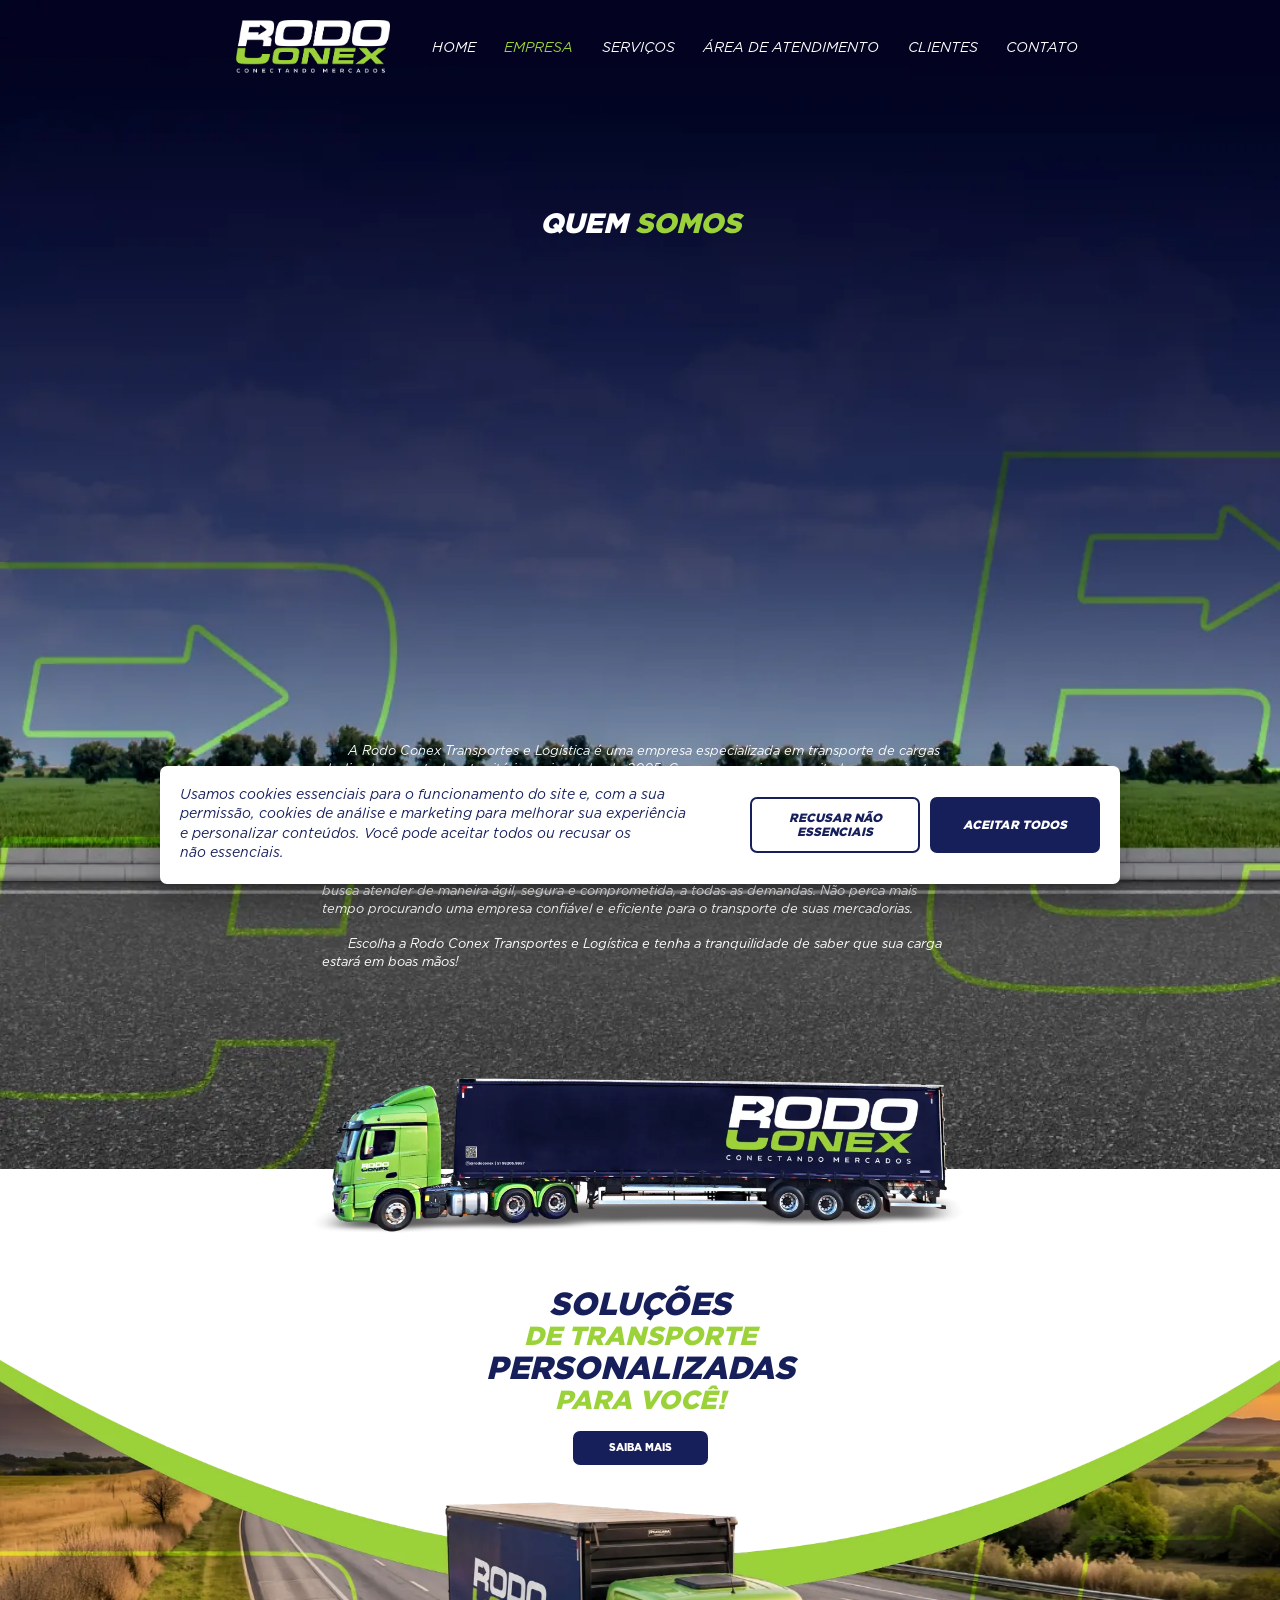
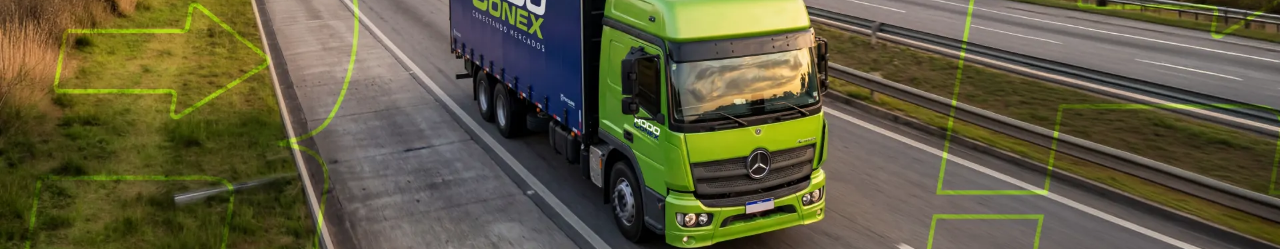
<file: empresa/index.html>
<!doctype html>
<html lang="pt-BR">
  <head>
    <meta charset="UTF-8" />
    <meta name="viewport" content="width=device-width, initial-scale=1.0" />
    <title>Empresa | Rodo Conex</title>
    <link rel="stylesheet" href="../styles/styles.css" />
    <link rel="icon" href="../assets/home/logo-icon-navegador.png" />
    <script src="../scripts/menu.js" defer></script>
    <script src="../scripts/cookies.js"></script>
    <!-- Google tag (gtag.js) -->
    <script async src="https://www.googletagmanager.com/gtag/js?id=AW-18554341836"></script>
    <script>
      window.dataLayer = window.dataLayer || [];
      function gtag(){dataLayer.push(arguments);}
      gtag('js', new Date());

      gtag('config', 'AW-18554341836');
    </script>
    <!-- Meta Pixel Code -->
    <script>
    !function(f,b,e,v,n,t,s)
    {if(f.fbq)return;n=f.fbq=function(){n.callMethod?
    n.callMethod.apply(n,arguments):n.queue.push(arguments)};
    if(!f._fbq)f._fbq=n;n.push=n;n.loaded=!0;n.version='2.0';
    n.queue=[];t=b.createElement(e);t.async=!0;
    t.src=v;s=b.getElementsByTagName(e)[0];
    s.parentNode.insertBefore(t,s)}(window, document,'script',
    'https://connect.facebook.net/en_US/fbevents.js');
    fbq('consent', window.cookiesAceitos ? 'grant' : 'revoke');
    fbq('init', '1039503959155397');
    fbq('track', 'PageView');
    </script>
    <!-- End Meta Pixel Code -->
  </head>
  <body>
    <header class="header">
      <a href="../">
        <img src="../assets/home/logo.png" alt="" class="header__logo" />
      </a>
      <button type="button" class="header__botao">
        <span></span>
        <span></span>
        <span></span>
      </button>
      <nav class="header__menu">
        <a href="../">Home</a>
        <a href="../empresa/" class="header__link--ativo">Empresa</a>
        <a href="../servicos/">Serviços</a>
        <a href="../areadeatendimento/">Área de atendimento</a>
        <a href="../clientes/">Clientes</a>
        <a href="../contato/">Contato</a>
        <address class="redes-sociais redes-sociais--menu">
          <a href="https://www.instagram.com/rodoconex" target="_blank">
            <img src="../assets/home/insta-icon.png" alt="" />
          </a>
          <a href="https://www.facebook.com/rodoconexx" target="_blank">
            <img src="../assets/home/facebook-icon.png" alt="" />
          </a>
          <a
            href="https://api.whatsapp.com/send?phone=5551982059997"
            target="_blank"
          >
            <img src="../assets/home/whats-icon.png" alt="" />
          </a>
        </address>
      </nav>
    </header>
    <main>
      <section class="hero">
        <picture>
          <source
            media="(min-width: 768px)"
            srcset="../assets/empresa/banner-principal-desktop.webp"
          />
          <img
            src="../assets/empresa/banner-principal-mobile.webp"
            alt=""
            class="hero__banner"
          />
        </picture>
        <div class="hero__conteudo hero__empresa--destaque">
          <h1><span>Quem</span> <span>somos</span></h1>
        </div>
      </section>
      <section class="empresa">
        <img
          src="../assets/empresa/caminhaozinho.webp"
          alt=""
          class="empresa__caminhao"
        />
        <div class="empresa__texto">
          <p>
            A Rodo Conex Transportes e Logística é uma empresa especializada em
            transporte de cargas dedicadas para todo o território nacional desde
            2005. Com uma equipe capacitada e experiente no segmento de
            transporte, trabalhamos para atender às necessidades de cada cliente
            de forma ágil e eficiente, da coleta até a entrega dos produtos.
          </p>
          <p>
            Nosso compromisso com a qualidade e a satisfação é reforçado pela
            nossa experiência e profissionalismo. Estamos sempre atentos às
            necessidades de nossos clientes, buscando oferecer soluções
            personalizadas a cada um deles. Com veículos próprios e diversos
            agregados, a empresa busca atender de maneira ágil, segura e
            comprometida, a todas as demandas. Não perca mais tempo procurando
            uma empresa confiável e eficiente para o transporte de suas
            mercadorias.
          </p>
          <p>
            Escolha a Rodo Conex Transportes e Logística e tenha a tranquilidade
            de saber que sua carga estará em boas mãos!
          </p>
        </div>
      </section>
      <section class="solucoes">
        <h2>
          <span>Soluções</span> <span>de transporte</span>
          <span>personalizadas</span> <span>para você!</span>
        </h2>
        <a
          href="https://api.whatsapp.com/send?phone=5551982059997"
          target="_blank"
          class="solucoes__botao"
          >Saiba mais</a
        >
        <div class="solucoes__banner">
          <img src="../assets/empresa/banner-rodape-desktop-mobile.webp" alt="" />
          <p>
            <span>Com a Rodo Conex você tem</span>
            <span>eficiência, segurança e</span>
            <span>atendimento exclusivo</span> <span>em cada entrega!</span>
          </p>
        </div>
      </section>
    </main>
    <footer class="footer">
      <div class="footer__principal">
        <address class="redes-sociais">
          <a href="https://www.instagram.com/rodoconex" target="_blank">
            <img src="../assets/home/insta-icon.png" alt="" />
          </a>
          <a href="https://www.facebook.com/rodoconexx" target="_blank">
            <img src="../assets/home/facebook-icon.png" alt="" />
          </a>
          <a
            href="https://api.whatsapp.com/send?phone=5551982059997"
            target="_blank"
          >
            <img src="../assets/home/whats-icon.png" alt="" />
          </a>
        </address>
        <div class="logo-footer">
          <a href="../">
            <img src="../assets/home/logo.png" alt="" />
          </a>
        </div>
        <nav class="footer__menu">
          <a href="../">Home</a>
          <a href="../empresa/">Empresa</a>
          <a href="../servicos/">Serviços</a>
          <a href="../areadeatendimento/">Área de atendimento</a>
          <a href="../clientes/">Clientes</a>
          <a href="../contato/">Contato</a>
        </nav>
        <address class="contato__footer">
          <div class="contato__telefone">
            <ul class="contato__lista">
              <li>
                <a href="tel:5551993122093">
                  <img src="../assets/home/icon-icon.png" alt="" />
                  <p><span class="contato__ddd">(51)</span> 99312.2093</p>
                </a>
              </li>
              <li>
                <a
                  href="https://api.whatsapp.com/send?phone=5551982059997"
                  target="_blank"
                >
                  <img src="../assets/home/whats-icon.png" alt="" />
                  <p><span class="contato__ddd">(51)</span> 98205.9997</p>
                </a>
              </li>
              <li>
                <a
                  href="https://maps.app.goo.gl/8MjaW4soswi4FnV6A"
                  target="_blank"
                >
                  <img src="../assets/home/localizacao-icon.png" alt="" />
                  <p>
                    Av. Pres. Vargas, 2965 Rincão dos Ilhéus, Estância Velha -
                    RS
                  </p>
                </a>
              </li>
            </ul>
          </div>
        </address>
      </div>
      <div class="footer__dolfinos">
        <p>Rodo Conex 2026 - Todos os Direitos Reservados</p>
        <img src="../assets/home/dolfinos-rodape.png" alt="" />
      </div>
    </footer>
  </body>
</html>
</file>
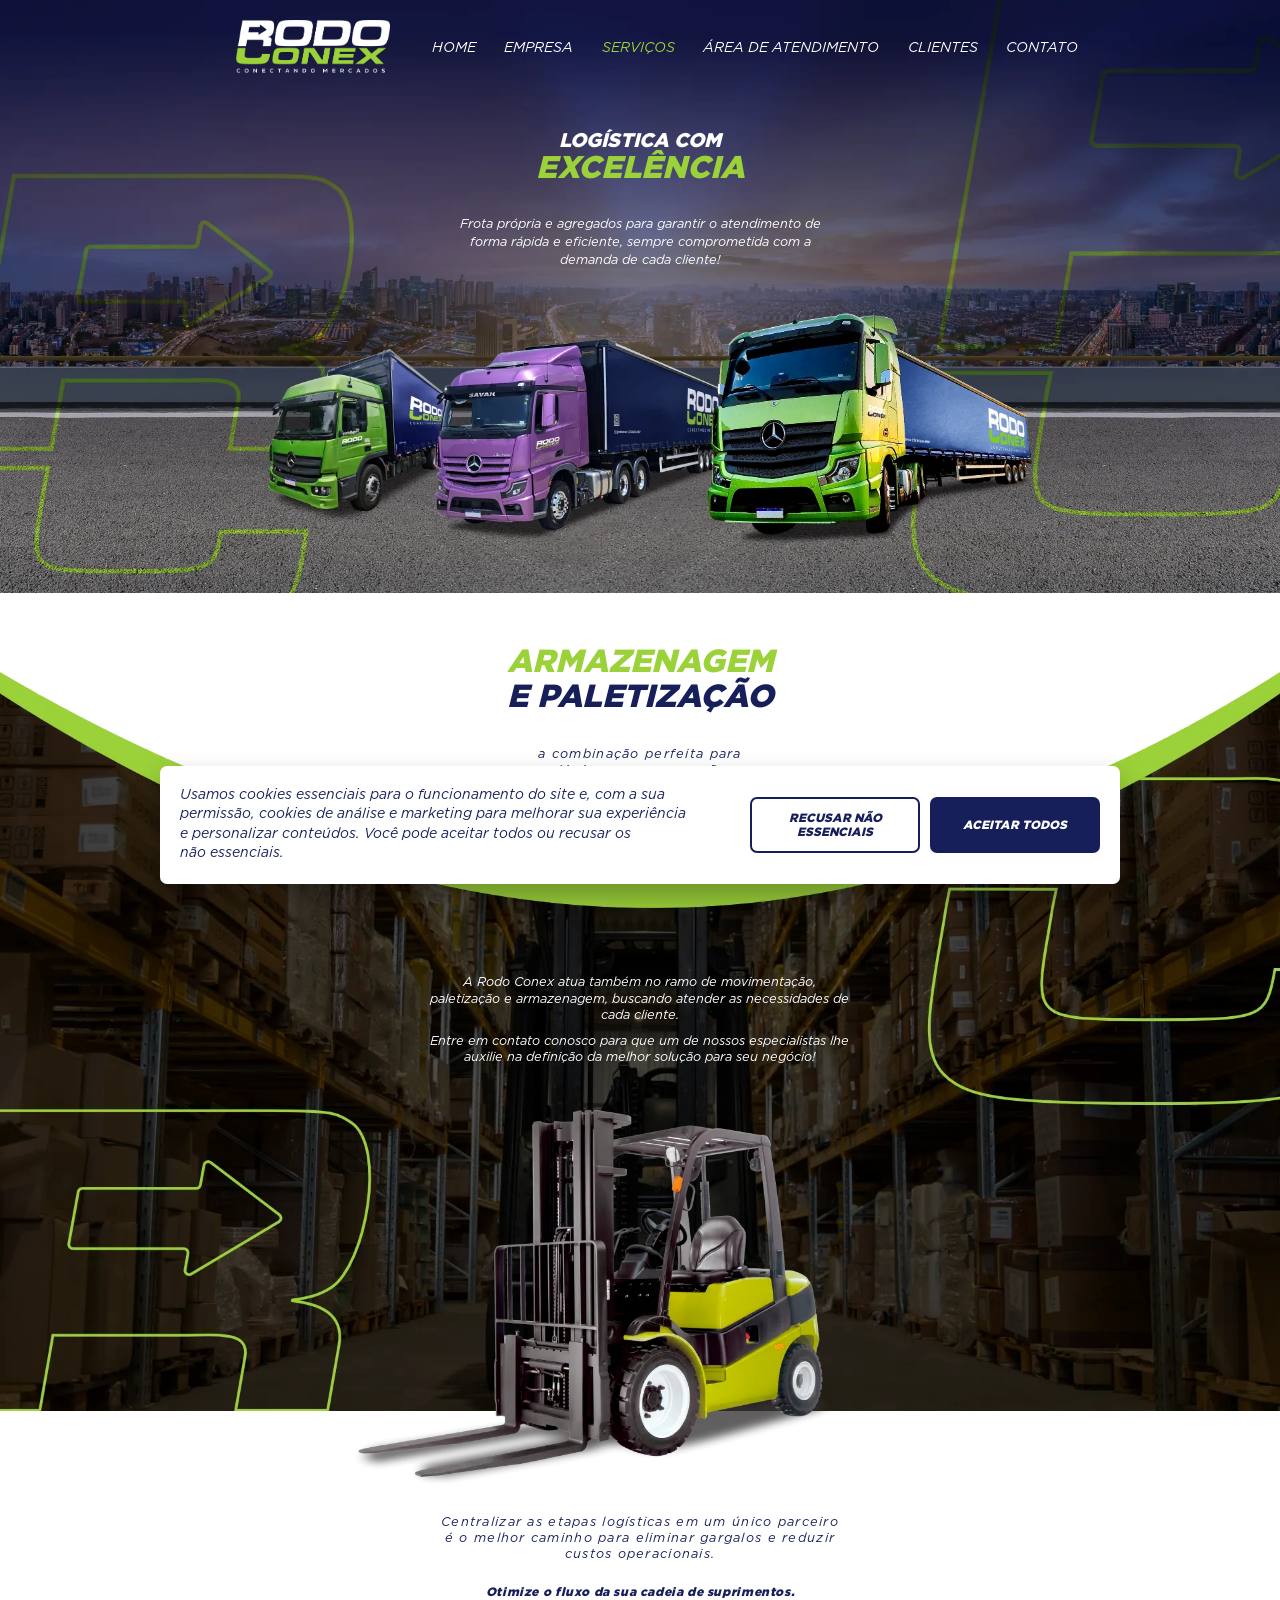
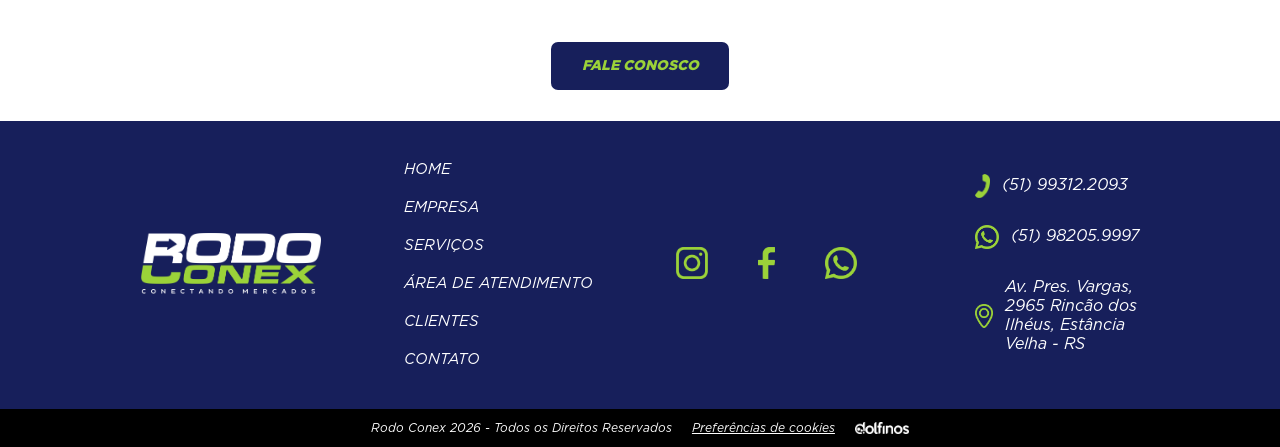
<file: servicos/index.html>
<!doctype html>
<html lang="pt-BR">
  <head>
    <meta charset="UTF-8" />
    <meta name="viewport" content="width=device-width, initial-scale=1.0" />
    <title>Serviços | Rodo Conex</title>
    <link rel="stylesheet" href="../styles/styles.css" />
    <link rel="icon" href="../assets/home/logo-icon-navegador.png" />
    <script src="../scripts/menu.js" defer></script>
    <script src="../scripts/cookies.js"></script>
    <!-- Google tag (gtag.js) -->
    <script async src="https://www.googletagmanager.com/gtag/js?id=AW-18554341836"></script>
    <script>
      window.dataLayer = window.dataLayer || [];
      function gtag(){dataLayer.push(arguments);}
      gtag('js', new Date());

      gtag('config', 'AW-18554341836');
    </script>
    <!-- Meta Pixel Code -->
    <script>
    !function(f,b,e,v,n,t,s)
    {if(f.fbq)return;n=f.fbq=function(){n.callMethod?
    n.callMethod.apply(n,arguments):n.queue.push(arguments)};
    if(!f._fbq)f._fbq=n;n.push=n;n.loaded=!0;n.version='2.0';
    n.queue=[];t=b.createElement(e);t.async=!0;
    t.src=v;s=b.getElementsByTagName(e)[0];
    s.parentNode.insertBefore(t,s)}(window, document,'script',
    'https://connect.facebook.net/en_US/fbevents.js');
    fbq('consent', window.cookiesAceitos ? 'grant' : 'revoke');
    fbq('init', '1039503959155397');
    fbq('track', 'PageView');
    </script>
    <!-- End Meta Pixel Code -->
  </head>
  <body>
    <header class="header">
      <a href="../">
        <img src="../assets/home/logo.png" alt="" class="header__logo" />
      </a>
      <button type="button" class="header__botao">
        <span></span>
        <span></span>
        <span></span>
      </button>
      <nav class="header__menu">
        <a href="../">Home</a>
        <a href="../empresa/">Empresa</a>
        <a href="../servicos/" class="header__link--ativo">Serviços</a>
        <a href="../areadeatendimento/">Área de atendimento</a>
        <a href="../clientes/">Clientes</a>
        <a href="../contato/">Contato</a>
        <address class="redes-sociais redes-sociais--menu">
          <a href="https://www.instagram.com/rodoconex" target="_blank">
            <img src="../assets/home/insta-icon.png" alt="" />
          </a>
          <a href="https://www.facebook.com/rodoconexx" target="_blank">
            <img src="../assets/home/facebook-icon.png" alt="" />
          </a>
          <a
            href="https://api.whatsapp.com/send?phone=5551982059997"
            target="_blank"
          >
            <img src="../assets/home/whats-icon.png" alt="" />
          </a>
        </address>
      </nav>
    </header>
    <main>
      <section class="hero">
        <picture>
          <source
            media="(min-width: 768px)"
            srcset="../assets/servicos/banner-principal-desktop.webp"
          />
          <img
            src="../assets/servicos/banner-principal-mobile.webp"
            alt=""
            class="hero__banner"
          />
        </picture>
        <div class="hero__conteudo hero__servicos--destaque">
          <h1><span>Logística com</span> <span>excelência</span></h1>
          <p>
            Frota própria e agregados para garantir o atendimento de forma
            rápida e eficiente, sempre comprometida com a demanda de cada
            cliente!
          </p>
        </div>
      </section>
      <section class="armazenagem">
        <h2><span>Armazenagem</span> <span>e paletização</span></h2>
        <p class="armazenagem__subtitulo">
          a combinação perfeita para otimizar a sua operação.
        </p>
        <a
          href="https://api.whatsapp.com/send?phone=5551982059997"
          target="_blank"
          class="armazenagem__botao"
          >Saiba mais</a
        >
        <div class="armazenagem__banner">
          <picture>
            <source
              media="(min-width: 768px)"
              srcset="../assets/servicos/banner-rodape-desktop.webp"
            />
            <img src="../assets/servicos/banner-rodape-mobile.webp" alt="" />
          </picture>
          <div class="armazenagem__texto">
            <p>
              A Rodo Conex atua também no ramo de movimentação, paletização e
              armazenagem, buscando atender as necessidades de cada cliente.
            </p>
            <p>
              Entre em contato conosco para que um de nossos especialistas lhe
              auxilie na definição da melhor solução para seu negócio!
            </p>
          </div>
        </div>
        <img
          src="../assets/servicos/empilhadeira.webp"
          alt=""
          class="armazenagem__empilhadeira"
        />
      </section>
      <section class="otimize">
        <p>
          Centralizar as etapas logísticas em um único parceiro é o melhor
          caminho para eliminar gargalos e reduzir custos operacionais.
        </p>
        <p class="otimize__destaque">
          Otimize o fluxo da sua cadeia de suprimentos.
        </p>
        <a
          href="https://api.whatsapp.com/send?phone=5551982059997"
          target="_blank"
          class="otimize__botao"
          >Fale conosco</a
        >
      </section>
    </main>
    <footer class="footer">
      <div class="footer__principal">
        <address class="redes-sociais">
          <a href="https://www.instagram.com/rodoconex" target="_blank">
            <img src="../assets/home/insta-icon.png" alt="" />
          </a>
          <a href="https://www.facebook.com/rodoconexx" target="_blank">
            <img src="../assets/home/facebook-icon.png" alt="" />
          </a>
          <a
            href="https://api.whatsapp.com/send?phone=5551982059997"
            target="_blank"
          >
            <img src="../assets/home/whats-icon.png" alt="" />
          </a>
        </address>
        <div class="logo-footer">
          <a href="../">
            <img src="../assets/home/logo.png" alt="" />
          </a>
        </div>
        <nav class="footer__menu">
          <a href="../">Home</a>
          <a href="../empresa/">Empresa</a>
          <a href="../servicos/">Serviços</a>
          <a href="../areadeatendimento/">Área de atendimento</a>
          <a href="../clientes/">Clientes</a>
          <a href="../contato/">Contato</a>
        </nav>
        <address class="contato__footer">
          <div class="contato__telefone">
            <ul class="contato__lista">
              <li>
                <a href="tel:5551993122093">
                  <img src="../assets/home/icon-icon.png" alt="" />
                  <p><span class="contato__ddd">(51)</span> 99312.2093</p>
                </a>
              </li>
              <li>
                <a
                  href="https://api.whatsapp.com/send?phone=5551982059997"
                  target="_blank"
                >
                  <img src="../assets/home/whats-icon.png" alt="" />
                  <p><span class="contato__ddd">(51)</span> 98205.9997</p>
                </a>
              </li>
              <li>
                <a
                  href="https://maps.app.goo.gl/8MjaW4soswi4FnV6A"
                  target="_blank"
                >
                  <img src="../assets/home/localizacao-icon.png" alt="" />
                  <p>
                    Av. Pres. Vargas, 2965 Rincão dos Ilhéus, Estância Velha -
                    RS
                  </p>
                </a>
              </li>
            </ul>
          </div>
        </address>
      </div>
      <div class="footer__dolfinos">
        <p>Rodo Conex 2026 - Todos os Direitos Reservados</p>
        <img src="../assets/home/dolfinos-rodape.png" alt="" />
      </div>
    </footer>
  </body>
</html>
</file>
<file: styles/styles.css>
@font-face {
  font-family: Gotham;
  src: url(../assets/fonts/gotham-black.otf) format("opentype");
  font-weight: 700;
}
@font-face {
  font-family: Gotham_book;
  src: url(../assets/fonts/gotham-bookita.otf) format("opentype");
  font-weight: 400;
  font-style: italic;
}

:root {
  --primary-color: #fff;
  --secondary-color: #000;
  --tertiary-color: #9bd239;
  --quaternary-color: #171f5b;
}

body {
  margin: 0;
  padding: 0;

  &:has(.header__menu--aberto) {
    overflow: hidden;
  }
}

p {
  @media (min-width: 768px) {
    text-wrap: pretty;
  }
}

@media (hover: hover) and (min-width: 1024px) {
  .destaques__item,
  .quem-somos__botao,
  .servicos-fale-conosco__lista a,
  .solucoes__botao,
  .armazenagem__botao,
  .otimize__botao,
  .area__botao,
  .historia__botao {
    transition:
      transform 0.3s ease,
      box-shadow 0.3s ease;

    &:hover {
      transform: translateY(-6px) scale(1.08);
      box-shadow: 0 14px 28px rgb(0 0 0 / 0.3);
    }
  }

  .redes-sociais a {
    transition:
      transform 0.3s ease,
      filter 0.3s ease;

    &:hover {
      transform: translateY(-6px) scale(1.08);
      filter: drop-shadow(0 10px 8px rgb(0 0 0 / 0.3));
    }
  }

  .clientes__item img {
    filter: grayscale(1);
    opacity: 0.7;
    transition:
      transform 0.3s ease,
      filter 0.3s ease,
      opacity 0.3s ease;

    &:hover {
      filter: grayscale(0);
      opacity: 1;
      transform: scale(1.08);
    }
  }
}

.header {
  display: flex;
  justify-content: space-between;
  align-items: center;
  position: absolute;
  top: 0;
  left: 0;
  width: 100%;
  z-index: 100;

  @media (min-width: 1024px) {
    justify-content: center;
  }
}

.header__botao {
  background: none;
  border: none;
  padding: 10px;
  cursor: pointer;
  display: flex;
  flex-direction: column;
  gap: 6px;
  position: relative;
  z-index: 100;
  margin-right: 18px;
  span {
    background-color: var(--primary-color);
    width: 40px;
    height: 3px;
    transition:
      transform 0.3s,
      opacity 0.3s;
  }
  &.header__botao--aberto {
    position: fixed;
    top: 20px;
    right: 18px;
    margin: 0;

    span:nth-child(1) {
      transform: translateY(9px) rotate(45deg);
    }
    span:nth-child(2) {
      opacity: 0;
    }
    span:nth-child(3) {
      transform: translateY(-9px) rotate(-45deg);
    }
  }
  @media (min-width: 1024px) {
    display: none;
  }
}

.header__menu {
  position: fixed;
  top: 0;
  right: 0;
  height: 100dvh;
  width: min(80vw, 300px);
  display: flex;
  flex-direction: column;
  gap: 10px;
  padding: 60px 10px 10px;
  background: var(--quaternary-color);
  transform: translateX(100%);
  visibility: hidden;
  transition:
    transform 0.3s ease-in,
    visibility 0.4s;

  a {
    padding: 10px;
    text-decoration: none;
    color: var(--primary-color);
    font-family: Gotham_book;
    font-size: 20px;
    text-transform: uppercase;
    &:hover {
      color: var(--tertiary-color);
    }
    &.header__link--ativo {
      color: var(--tertiary-color);
    }
  }
  &.header__menu--aberto {
    transform: translateX(0);
    visibility: visible;
    transition:
      transform 0.3s ease-out,
      visibility 0.4s;
  }

  .redes-sociais--menu {
    flex-basis: auto;
    margin: auto auto 20px;
    gap: 24px;
    img {
      height: 40px;
    }
    @media (min-width: 1024px) {
      display: none;
    }
  }

  @media (min-width: 1024px) {
    flex-direction: row;
    height: auto;
    width: auto;
    padding: 0;
    gap: clamp(12px, 1.6vw, 28px);
    position: static;
    background: none;
    transform: none;
    visibility: visible;
    transition: none;

    a {
      padding: 10px 4px;
      font-size: clamp(13px, 1.1vw, 17px);
      white-space: nowrap;
    }
  }
}

.header__logo {
  width: 90px;
  height: auto;
  margin: 20px 45px;

  @media (min-width: 768px) {
    width: clamp(120px, 12vw, 200px);
    margin: 20px clamp(16px, 3vw, 45px);
  }
}

.hero__banner {
  display: block;
  width: 100%;
}

.hero__conteudo {
  position: absolute;
  top: 20%;
  text-align: center;
  left: 0;
  right: 0;

  h1 {
    font-family: Gotham;
    font-style: italic;
    font-size: 30px;
    margin: 0;
    text-transform: uppercase;
    color: var(--tertiary-color);

    @media (min-width: 768px) {
      font-size: clamp(24px, 2.6vw, 50px);
    }
  }
  p {
    font-family: Gotham_book;
    font-size: 12px;
    font-style: italic;
    color: var(--primary-color);
    line-height: 1.2;
    letter-spacing: 0.1em;
    margin: 5px 0 0 0;

    @media (min-width: 768px) {
      font-size: clamp(12px, 1.04vw, 20px);
      margin: 10px auto 0 auto;
      max-width: 30ch;
      text-wrap: balance;
      line-height: 1.5;
      span {
        display: inline;
      }
    }
  }
  span {
    display: block;
  }
}

.hero {
  position: relative;
}

.destaques {
  display: flex;
  justify-content: space-between;
  align-items: center;
  padding: 0 30px;
  margin-top: -75px;
  position: relative;

  @media (min-width: 768px) {
    justify-content: center;
  }
}

.destaques__seta {
  background: none;
  border: none;
  padding: 0;

  @media (min-width: 768px) {
    display: none;
  }
}

.destaques__conteudo {
  list-style: none;
  padding: 0;
  margin: 0;
  img {
    width: 50px;
    height: auto;
  }
  @media (min-width: 768px) {
    display: flex;
    img {
      width: clamp(60px, 7vw, 80px);
    }
  }
}

.destaques__item {
  display: none;
  width: 150px;
  aspect-ratio: 1/1;
  border-radius: 50%;
  background: var(--tertiary-color);
  color: var(--quaternary-color);
  flex-direction: column;
  justify-content: center;
  align-items: center;
  text-align: center;
  gap: 8px;

  p {
    margin: 0;
    font-family: Gotham_book;
    font-size: 15px;
  }
  strong {
    display: block;
    font-family: Gotham;
  }

  @media (min-width: 768px) {
    display: flex;
    margin: 0 clamp(8px, 1.5vw, 20px);
    width: clamp(170px, 20vw, 220px);
    p {
      font-size: clamp(15px, 1.8vw, 20px);
    }
  }
}

.destaques__item--ativo {
  display: flex;
}

.destaques__link {
  text-decoration: none;
  color: var(--quaternary-color);
}

.seguranca__conteudo {
  display: grid;
  grid-template-columns: 1fr auto;
  align-items: center;
  grid-template-areas: "titulo imagem" "texto texto";
  justify-items: center;
  padding: 0 20px;

  h2 {
    grid-area: titulo;
    text-transform: uppercase;
    color: var(--quaternary-color);
    font-family: Gotham;
    font-style: italic;
    margin-left: clamp(0px, calc(20vw - 60px), 40px);
    font-size: clamp(17px, 5.35vw, 20px);
    line-height: 1.1;
    white-space: nowrap;
  }
  h2 span {
    display: block;
    font-size: clamp(21px, 6.7vw, 25px);
  }

  @media (min-width: 768px) {
    grid-template-columns: auto auto auto;
    grid-template-areas: "titulo texto imagem";
    justify-content: center;
    column-gap: clamp(20px, 2.7vw, 52px);
    padding-block: clamp(20px, 3vw, 60px);

    h2 {
      font-size: clamp(20px, 2.05vw, 40px);
      align-self: center;
      margin: 0;
    }
    h2 span {
      font-size: clamp(26px, 2.75vw, 54px);
    }
  }
}

.seguranca__banner {
  grid-area: imagem;
  display: block;
  width: clamp(96px, 30vw, 130px);
  margin-right: 20px;

  @media (min-width: 768px) {
    width: clamp(130px, 13vw, 250px);
    margin-right: 0;
  }
}

.seguranca__texto {
  grid-area: texto;
  font-family: Gotham_book;
  font-size: 16px;
  font-style: italic;
  color: var(--quaternary-color);
  text-align: center;
  margin: 15px 15px;
  line-height: 1.3;

  @media (min-width: 768px) {
    text-align: left;
    font-size: clamp(13px, 1.15vw, 22px);
    margin: 0;
    width: 34vw;
    max-width: 650px;
    line-height: 1.2;
  }
}

.seguranca__icones {
  display: flex;
  justify-content: center;
  align-items: center;
  gap: 20px;
  margin-top: 20px;

  img {
    width: min(125px, calc((100vw - 52px) / 3));
    height: auto;

    @media (min-width: 768px) {
      width: clamp(150px, 16vw, 220px);
    }
  }
}

.quem-somos__conteudo {
  position: relative;
  z-index: 1;
  color: var(--quaternary-color);
  text-align: center;
  font-style: italic;
  font-family: Gotham_book;
  font-size: 15px;

  h2 {
    text-transform: uppercase;
    font-family: Gotham;
    font-size: 35px;
    margin: 0;
    margin-top: 60px;
    span {
      color: var(--tertiary-color);
    }
    @media (min-width: 768px) {
      font-size: 40px;
    }
  }
  p {
    margin: 0;
    margin-bottom: 20px;

    @media (min-width: 768px) {
      font-size: 20px;
      max-width: 40ch;
      text-wrap: balance;
      margin: 0 auto;
      margin-bottom: 60px;
      line-height: 1.5;
    }
  }
}

.quem-somos__botao {
  background: var(--quaternary-color);
  color: var(--primary-color);
  border: none;
  border-radius: 8px;
  padding: 10px 30px;
  font-family: Gotham;
  text-transform: uppercase;
  cursor: pointer;
  text-decoration: none;
  font-size: 8px;

  @media (min-width: 768px) {
    font-size: 15px;
    padding: 16px 55px;
  }

  @media (min-width: 1024px) {
    display: inline-block;
  }
}

.quem-somos__banner {
  display: block;
  width: 100%;

  @media (min-width: 768px) {
    margin-top: calc(72px - 10.7vw);
  }
}

.servicos-fale-conosco__imagem {
  grid-area: imagem;
  display: block;
  width: clamp(170px, 54vw, 270px);
  margin-left: clamp(-90px, -17vw, -50px);
  margin-bottom: -2px;
  align-self: end;

  @media (min-width: 1024px) {
    width: min(510px, calc(29vw + 34px));
    justify-self: center;
    margin-top: calc(-8vw - 10px);
    margin-left: 0;
    margin-bottom: -2px;
  }
}

.servicos-fale-conosco {
  display: grid;
  grid-template-columns: auto auto minmax(0, 1fr) auto;
  grid-template-areas: "imagem anterior lista proxima";
  color: var(--quaternary-color);

  h2 {
    font-family: Gotham;
    font-style: italic;
    text-transform: uppercase;
    line-height: 1;

    p {
      font-family: Gotham_book;
      font-size: 20px;
      font-style: italic;
      line-height: 1.5;
    }

    span {
      color: var(--tertiary-color);
    }
  }
  @media (min-width: 1024px) {
    grid-template-columns: 1fr 1fr 1fr;
    grid-template-areas: "nossos-servicos imagem fale-conosco";
    h2 {
      font-size: clamp(40px, 4vw, 60px);
    }
    p {
      font-family: Gotham_book;
      font-size: 20px;
      font-style: italic;
      line-height: 1.5;
    }
  }
}

.servicos-fale-conosco__lista {
  grid-area: lista;
  list-style: none;
  padding: 0;
  margin: 0;
  margin-top: 30px;
  margin-bottom: 30px;
  a {
    display: inline-block;
    background: var(--quaternary-color);
    color: var(--primary-color);
    border: none;
    border-radius: 7px;
    padding: 10px 36px;
    font-family: Gotham;
    text-transform: uppercase;
    cursor: pointer;
    text-decoration: none;
    font-size: 9px;
    margin-top: 10px;
    align-self: center;
  }
  span {
    display: block;
  }

  @media (max-width: 1023px) {
    display: grid;

    > li {
      grid-area: 1 / 1;
      display: block;
      align-self: center;
      visibility: hidden;
      font-family: Gotham_book;

      h2 {
        font-size: clamp(22px, 7.4vw, 40px);
        line-height: 0.92;
        margin: 0 0 clamp(4px, 0.7vw, 8px);
      }

      p {
        margin: 0;
        font-size: clamp(11.5px, 3.67vw, 18px);
        line-height: 1.26;
      }
    }

    > .servicos-fale-conosco__item--ativo {
      visibility: visible;
    }

    a {
      font-size: clamp(9px, 2.7vw, 13px);
      font-style: italic;
      padding: clamp(10px, 2.6vw, 14px) clamp(26px, 8.7vw, 45px);
      margin-top: clamp(10px, 3.3vw, 16px);
    }
  }

  @media (min-width: 1024px) {
    display: contents;
    a {
      display: flex;
      font-size: 15px;
      padding: 16px 55px;
    }
  }
}

.servicos-fale-conosco__item--nossos-servicos {
  display: none;

  @media (min-width: 1024px) {
    display: flex;
    flex-direction: column;
    justify-content: flex-start;
    text-align: center;
    grid-area: nossos-servicos;
    margin: clamp(30px, 4vw, 70px) -30px clamp(30px, 3vw, 50px) 40px;

    h2 {
      text-align: right;
      margin: 0 0 clamp(10px, 1vw, 16px);
    }

    p {
      text-align: right;
      margin: 0;
      padding-left: clamp(0px, calc(25vw - 290px), 190px);
      padding-bottom: clamp(20px, 2vw, 32px);
    }

    a {
      align-self: flex-end;
      margin-top: auto;
    }
  }
}

.servicos-fale-conosco__item--fale-conosco {
  display: none;
  font-family: Gotham_book;

  h2 {
    font-size: clamp(22px, 7vw, 40px);
    margin-top: 0;
  }

  p {
    margin: -20px 0 0 0;
  }

  @media (min-width: 1024px) {
    display: flex;
    flex-direction: column;
    justify-content: flex-start;
    margin-top: clamp(30px, 4vw, 70px);
    margin-bottom: clamp(30px, 3vw, 50px);
    text-align: center;
    grid-area: fale-conosco;

    h2 {
      text-align: left;
      font-size: clamp(40px, 4vw, 60px);
      margin: 0 0 clamp(10px, 1vw, 16px);
    }

    p {
      text-align: left;
      margin: 0;
      padding-bottom: clamp(20px, 2vw, 32px);
    }

    a {
      align-self: flex-start;
      margin-top: auto;
    }
  }
}

.servicos-fale-conosco__item--ativo {
  display: block;
  font-family: Gotham_book;

  h2 {
    font-size: clamp(22px, 7vw, 40px);
    margin-top: 0;
  }

  p {
    margin: -20px 0 0 0;
    max-width: 24ch;

    @media (max-width: 1023px) {
      font-size: clamp(13px, 3.8vw, 18px);
      line-height: 1.3;
    }
  }

  @media (min-width: 1024px) {
    display: flex;
    h2 {
      font-size: clamp(40px, 4vw, 60px);
    }
    p {
      margin: 0;
    }
  }
}

.servicos-fale-conosco__seta {
  background: none;
  border: none;
  padding: 0;
  grid-area: imagem;

  svg {
    display: block;
    width: clamp(30px, 9.3vw, 40px);
    height: clamp(30px, 9.3vw, 40px);
  }

  @media (min-width: 1024px) {
    display: none;
  }
}

.servicos-fale-conosco__seta--anterior {
  grid-area: anterior;
  margin-left: max(-4.2vw, -18px);
  margin-right: min(0.5vw, 2px);
}

.servicos-fale-conosco__seta--proxima {
  grid-area: proxima;
  margin-left: 0;
  margin-right: min(0.7vw, 3px);
}

.footer {
  background: var(--quaternary-color);
}

.redes-sociais {
  display: flex;
  justify-content: center;
  align-items: center;
  gap: 50px;
  padding: 40px 0;
  flex-basis: 100%;

  img {
    height: 32px;
  }
  @media (min-width: 768px) {
    height: 40px;
    flex-basis: auto;
    order: 1;
  }
}

.footer__principal {
  display: flex;
  align-items: center;
  justify-content: center;
  flex-wrap: wrap;
  padding: 0 16px;

  .redes-sociais {
    padding-bottom: 10px;

    @media (min-width: 768px) {
      padding-bottom: 40px;
    }
  }
}

.logo-footer {
  img {
    width: clamp(130px, 40vw, 180px);
  }
}

.contato__footer {
  font-family: Gotham_book;
  font-style: italic;
  display: flex;
  flex-direction: column;
  color: var(--primary-color);
  list-style: none;
  flex-basis: 0;

  a {
    display: flex;
    align-items: center;
    gap: 12px;
    text-decoration: none;
    color: inherit;
  }

  img {
    height: 24px;
  }

  @media (min-width: 768px) {
    order: 2;
  }
}

.contato__lista {
  list-style: none;
  padding-left: 16px;
  li:not(:last-child) p {
    white-space: nowrap;
  }

  a {
    display: flex;
    align-items: center;
    gap: 12px;
    text-decoration: none;
    color: inherit;
  }

  @media (min-width: 768px) {
    margin: 0 0 0 clamp(0px, calc(10.3vw - 54px), 150px);
    padding-left: 40px;
  }
}

@media (max-width: 767px) {
  .footer__principal .redes-sociais {
    gap: clamp(30px, 10.4vw, 50px);
    padding-top: clamp(36px, 11.8vw, 52px);
  }

  .logo-footer {
    margin-left: 1.4vw;
  }

  .logo-footer img {
    display: block;
    width: clamp(105px, 33vw, 180px);
  }

  .contato__footer {
    flex: 0 0 auto;
  }

  .contato__lista {
    margin: clamp(22px, 8vw, 36px) 0 clamp(28px, 10.5vw, 46px);
    padding-left: clamp(16px, 7.2vw, 32px);

    li + li {
      margin-top: clamp(8px, 3.1vw, 14px);
    }

    li:last-child {
      margin-top: clamp(10px, 3.6vw, 16px);
    }

    a {
      gap: clamp(5px, 1.8vw, 10px);
    }

    img {
      flex: none;
      width: clamp(16px, 4.8vw, 24px);
      height: clamp(16px, 4.8vw, 24px);
      object-fit: contain;
    }

    li:last-child img {
      height: clamp(20px, 6.2vw, 30px);
    }

    p {
      max-width: 11.2em;
      margin: 0;
      font-size: clamp(11px, 3.4vw, 18px);
      line-height: 1.24;
    }

    li:not(:last-child) p {
      max-width: none;
      font-size: clamp(12px, 3.67vw, 20px);
    }
  }

  .contato__ddd {
    font-size: 0.78em;
  }
}

.footer__dolfinos {
  display: flex;
  font-family: Gotham_book;
  justify-content: center;
  align-items: center;
  font-size: 12px;
  color: var(--primary-color);
  background-color: var(--secondary-color);
  padding: 12px 16px;
  gap: 20px;

  p {
    margin: 0;
  }

  img {
    height: 12px;
  }
}

.footer__menu {
  display: none;

  @media (min-width: 768px) {
    display: flex;
    flex-direction: column;
    margin: 40px clamp(20px, calc(12.6vw - 78px), 170px);
    gap: 20px;

    a {
      text-decoration: none;
      color: var(--primary-color);
      font-family: Gotham_book;
      font-size: 15px;
      text-transform: uppercase;
      &:hover {
        color: var(--tertiary-color);
      }
    }
  }
}

.hero__empresa--destaque {
  top: 35%;

  h1 {
    font-size: 32px;
    line-height: 1.1;
    span:first-child {
      color: var(--primary-color);
    }
  }

  @media (min-width: 768px) {
    top: 18%;

    h1 {
      font-size: clamp(28px, 2.1vw, 40px);
      span {
        display: inline;
      }
    }
  }
}

.empresa {
  color: var(--quaternary-color);

  @media (min-width: 1024px) {
    position: relative;
  }
}

.empresa__caminhao {
  display: block;
  position: relative;
  width: 100%;
  margin: -20vw auto 0;

  @media (min-width: 768px) {
    width: 56.5vw;
    margin-top: -8.25vw;
  }
}

.empresa__texto {
  font-family: Gotham_book;
  font-style: italic;
  font-size: 18px;
  line-height: 1.2;
  text-align: center;
  padding: 0 25px;
  margin-top: 18px;

  p {
    margin: 0 0 1.2em;
    text-indent: 2em;
  }

  @media (min-width: 768px) {
    text-align: left;
    max-width: 37em;
    margin: 30px auto 0;
  }

  @media (min-width: 1024px) {
    position: absolute;
    top: -25vw;
    left: 0;
    right: 0;
    width: 49em;
    max-width: none;
    padding: 0;
    margin: 0 auto;
    color: var(--primary-color);
    font-size: clamp(13px, 1vw, 19px);
    line-height: 1.35;

    p {
      margin-bottom: 1.35em;
    }
  }

  @media (min-width: 1366px) {
    width: 37em;
  }
}

.solucoes {
  text-align: center;
  margin-top: 44px;

  h2 {
    position: relative;
    z-index: 1;
    font-family: Gotham;
    font-style: italic;
    text-transform: uppercase;
    font-size: 24px;
    line-height: 1.1;
    color: var(--quaternary-color);
    margin: 0 0 8px;

    span {
      display: block;
    }
    span:nth-child(even) {
      color: var(--tertiary-color);
      font-size: 0.82em;
    }

    @media (min-width: 768px) {
      font-size: clamp(28px, 2.5vw, 48px);
      margin-bottom: clamp(8px, 1.15vw, 22px);
    }
  }
}

.solucoes__botao {
  display: inline-block;
  position: relative;
  z-index: 1;
  background: var(--quaternary-color);
  color: var(--primary-color);
  border-radius: 7px;
  padding: 11px 36px;
  font-family: Gotham;
  font-size: 10px;
  text-transform: uppercase;
  text-decoration: none;

  @media (min-width: 768px) {
    font-size: clamp(10px, 0.8vw, 15px);
    padding: clamp(11px, 0.8vw, 15px) clamp(36px, 2.4vw, 46px);
  }
}

.solucoes__banner {
  position: relative;
  margin-top: -4vw;

  @media (min-width: 768px) {
    margin-top: -8.2vw;
  }

  img {
    display: block;
    width: 100%;
  }

  p {
    position: absolute;
    left: 0;
    right: 0;
    bottom: 4%;
    margin: 0;
    font-family: Gotham_book;
    font-style: italic;
    font-size: 11px;
    line-height: 1.2;
    color: var(--primary-color);

    @media (min-width: 768px) {
      font-size: 18px;
      margin-bottom: 50px;
    }

    @media (min-width: 1024px) {
      bottom: 13%;
      max-width: 22em;
      margin: 0 auto;
      font-size: clamp(16px, 1.25vw, 24px);
      line-height: 1.3;
    }
  }

  span {
    display: block;

    @media (min-width: 1024px) {
      display: inline;

      &:last-child {
        display: block;
      }
    }
  }
}

.hero__servicos--destaque {
  top: 22%;

  h1 {
    font-size: 27px;
    line-height: 1.1;
    span:first-child {
      color: var(--primary-color);
      font-size: 0.63em;
    }
  }

  p {
    max-width: 17em;
    margin: 22px auto 0;
    letter-spacing: normal;
    line-height: 1.2;
  }

  @media (min-width: 768px) {
    h1 {
      font-size: clamp(24px, 2.45vw, 47px);
    }

    p {
      max-width: 29em;
      margin-top: clamp(16px, 2.3vw, 44px);
      font-size: clamp(12px, 1vw, 19px);
      line-height: 1.4;
      text-wrap: pretty;
    }
  }
}

.armazenagem {
  text-align: center;
  margin-top: 20px;

  h2 {
    position: relative;
    z-index: 1;
    font-family: Gotham;
    font-style: italic;
    text-transform: uppercase;
    font-size: 25px;
    line-height: 1.1;
    color: var(--quaternary-color);
    margin: 0;

    span {
      display: block;
    }
    span:first-child {
      color: var(--tertiary-color);
    }
  }

  @media (min-width: 768px) {
    margin-top: 4vw;

    h2 {
      font-size: clamp(24px, 2.5vw, 48px);
    }
  }
}

.armazenagem__subtitulo {
  position: relative;
  z-index: 1;
  max-width: 17em;
  margin: 14px auto 15px;
  font-family: Gotham_book;
  font-style: italic;
  font-size: 13px;
  letter-spacing: 0.1em;
  line-height: 1.25;
  color: var(--quaternary-color);

  @media (min-width: 768px) {
    font-size: clamp(12px, 1vw, 20px);
    margin: 2.5vw auto;
  }
}

.armazenagem__botao {
  display: inline-block;
  position: relative;
  z-index: 1;
  background: var(--quaternary-color);
  color: var(--primary-color);
  border-radius: 7px;
  padding: 11px 36px;
  font-family: Gotham;
  font-style: italic;
  font-size: 10px;
  text-transform: uppercase;
  text-decoration: none;

  @media (min-width: 768px) {
    font-size: clamp(10px, 0.8vw, 15px);
    padding: clamp(11px, 0.8vw, 15px) clamp(36px, 2.4vw, 46px);
  }
}

.armazenagem__banner {
  position: relative;
  margin-top: -6.2vw;

  img {
    display: block;
    width: 100%;
  }

  @media (min-width: 768px) {
    margin-top: -13.5vw;
  }
}

.armazenagem__texto {
  position: absolute;
  top: 27.5%;
  left: 0;
  right: 0;
  max-width: 17.5em;
  margin: 0 auto;
  font-family: Gotham_book;
  font-style: italic;
  font-size: 14px;
  line-height: 1.15;
  color: var(--primary-color);

  p {
    margin: 0 0 0.8em;
  }

  @media (min-width: 768px) {
    top: 41%;
    max-width: 33em;
    font-size: clamp(12px, 1vw, 20px);
    line-height: 1.3;

    p {
      margin-bottom: 0.7em;
    }
  }
}

.armazenagem__empilhadeira {
  display: block;
  position: relative;
  width: 53vw;
  margin: -26.4vw 0 0 17.9vw;

  @media (min-width: 768px) {
    width: 39.3vw;
    margin: -24.4vw 0 0 26.7vw;
  }
}

.otimize {
  text-align: center;
  color: var(--quaternary-color);
  font-style: italic;
  padding: 26px 20px 32px;

  p {
    max-width: 23em;
    margin: 0 auto;
    font-family: Gotham_book;
    font-size: 13px;
    letter-spacing: 0.1em;
    line-height: 1.25;
  }

  @media (min-width: 768px) {
    padding: 1.5vw 20px 2.45vw;

    p {
      max-width: 33.5em;
      font-size: clamp(12px, 1vw, 20px);
    }
  }
}

.otimize .otimize__destaque {
  max-width: 16em;
  margin: 1.4em auto 25px;
  font-family: Gotham;
  letter-spacing: 0.05em;

  @media (min-width: 768px) {
    max-width: none;
    margin: 1.7vw auto 3.3vw;
    font-size: clamp(12px, 0.95vw, 18px);
  }
}

.otimize__botao {
  display: inline-block;
  background: var(--quaternary-color);
  color: var(--tertiary-color);
  border-radius: 7px;
  padding: 13px 28px;
  font-family: Gotham;
  font-size: 13px;
  text-transform: uppercase;
  text-decoration: none;

  @media (min-width: 768px) {
    font-size: clamp(13px, 1.1vw, 21px);
    padding: clamp(13px, 1.2vw, 23px) clamp(28px, 2.4vw, 46px);
  }
}

.hero--area {
  background: linear-gradient(var(--quaternary-color), var(--quaternary-color))
    top / 100% 40vw no-repeat;
  padding-top: 35.3vw;
  overflow: hidden;

  .hero__banner {
    width: 110.4vw;
    max-width: none;
    margin-left: -5.5vw;
  }

  @media (min-width: 768px) {
    background: none;
    padding-top: 0;

    .hero__banner {
      width: 100%;
      margin-left: 0;
    }
  }
}

.hero__area--destaque {
  top: 23.6vw;
  left: 15.5vw;
  right: auto;
  text-align: left;

  h1 {
    font-size: 6.1vw;
    line-height: 1;
    span:nth-child(2) {
      color: var(--primary-color);
      font-size: 0.64em;
    }
  }

  @media (min-width: 768px) {
    top: 11.7vw;
    left: 33.3vw;

    h1 {
      font-size: clamp(20px, 2.85vw, 55px);
    }
  }
}

.hero__mapa {
  position: absolute;
  top: 23.3vw;
  left: 61.8vw;
  width: 23vw;

  @media (min-width: 768px) {
    top: 11.1vw;
    left: 54.4vw;
    width: 10.9vw;
  }
}

.area {
  text-align: center;
  color: var(--quaternary-color);
  font-style: italic;
}

.area__texto {
  margin: 20px 0 0;
  padding: 0 8px;
  font-family: Gotham_book;
  font-size: 13.5px;
  line-height: 1.27;

  @media (min-width: 768px) {
    margin-top: 2vw;
    font-size: clamp(12px, 1.05vw, 20px);
    line-height: 1.3;
  }
}

.area__quebra-desktop {
  display: none;

  @media (min-width: 768px) {
    display: inline;
  }
}

.area__quebra-mobile {
  @media (min-width: 768px) {
    display: none;
  }
}

.area__destaque {
  position: relative;
  z-index: 1;
  margin: 20px 0 0;
  padding: 0 8px;
  font-family: Gotham;
  font-size: 12.5px;
  line-height: 1.36;

  @media (min-width: 768px) {
    margin-top: 1.7vw;
    font-size: clamp(12px, 0.97vw, 19px);
    line-height: 1.4;
  }
}

.area__botao {
  display: inline-block;
  position: relative;
  z-index: 1;
  margin-top: 29px;
  background: var(--quaternary-color);
  color: var(--tertiary-color);
  border-radius: 7px;
  padding: 11px 24px;
  font-family: Gotham;
  font-size: 11.5px;
  text-transform: uppercase;
  text-decoration: none;

  @media (min-width: 768px) {
    margin-top: 2.85vw;
    font-size: clamp(13px, 1.1vw, 21px);
    padding: clamp(13px, 1.2vw, 23px) clamp(28px, 2.4vw, 46px);
  }
}

.area__banner {
  display: block;
  width: 100%;
  margin-top: -4.9vw;

  @media (min-width: 768px) {
    margin-top: -9.15vw;
  }
}

.rastreamento {
  position: relative;
  overflow: hidden;
  margin-top: 7.3vw;
  color: var(--quaternary-color);
  font-style: italic;

  @media (min-width: 768px) {
    margin-top: 2.4vw;
  }
}

.rastreamento__imagem {
  display: block;
  width: 103vw;
  max-width: none;
  margin-left: 7.8vw;

  @media (min-width: 768px) {
    width: 45.8vw;
    margin-left: 27.1vw;
  }
}

.rastreamento__texto {
  position: absolute;
  top: 19%;
  left: 12.7vw;

  p,
  h2 {
    margin: 0;
  }

  span {
    display: block;
  }

  @media (min-width: 768px) {
    top: 20%;
    left: 29.3vw;
  }
}

.rastreamento__chamada {
  font-family: Gotham;
  text-transform: uppercase;
  font-size: 2.45vw;
  line-height: 1.05;

  @media (min-width: 768px) {
    font-size: 1.07vw;
  }
}

.rastreamento__texto h2 {
  font-family: Gotham;
  text-transform: uppercase;
  font-size: 3.73vw;
  line-height: 1.05;
  margin-top: 0.15em;

  @media (min-width: 768px) {
    font-size: 1.73vw;
  }
}

.rastreamento__descricao {
  font-family: Gotham_book;
  font-size: 2.13vw;
  letter-spacing: 0.1em;
  line-height: 1.4;

  @media (min-width: 768px) {
    font-size: 0.96vw;
  }
}

.hero__clientes--destaque {
  top: 19vw;
  left: 19.3vw;
  right: auto;
  text-align: left;

  h1 {
    font-size: 4.75vw;
    line-height: 1.15;
    span:nth-child(2) {
      color: var(--primary-color);
    }
  }

  @media (min-width: 768px) {
    top: 13.9vw;
    left: 17.5vw;

    h1 {
      font-size: clamp(18px, 1.87vw, 36px);
    }
  }
}

.clientes {
  display: flex;
  justify-content: space-between;
  align-items: center;
  padding: 0 9.3vw;
  margin-top: 9vw;

  @media (min-width: 768px) {
    justify-content: center;
    padding: 0;
    margin-top: 2.3vw;
  }
}

.clientes__seta {
  background: none;
  border: none;
  padding: 0;
  cursor: pointer;

  @media (min-width: 768px) {
    display: none;
  }
}

.clientes__lista {
  list-style: none;
  padding: 0;
  margin: 0;

  @media (min-width: 768px) {
    display: flex;
    flex-wrap: wrap;
    justify-content: center;
    row-gap: 0.8vw;
    width: 57vw;
  }
}

.clientes__item {
  display: none;
  justify-content: center;
  align-items: center;
  height: 23vw;

  img {
    max-width: 49vw;
    max-height: 23vw;
  }

  @media (min-width: 768px) {
    display: flex;
    width: 19vw;
    height: 9.5vw;

    img {
      max-width: 13vw;
      max-height: 9vw;
    }
  }
}

.clientes__item--ativo {
  display: flex;
}

.clientes__item--base {
  @media (min-width: 768px) {
    align-items: flex-end;
  }
}

.historia {
  text-align: center;
  color: var(--quaternary-color);
  font-style: italic;
  margin-top: 10.3vw;

  p {
    position: relative;
    z-index: 1;
    margin: 17px 0 0;
    padding: 0 8px;
  }

  p:first-child {
    margin-top: 0;
  }

  @media (min-width: 768px) {
    margin-top: 4vw;

    p {
      margin-top: 1.65vw;
    }
  }
}

.historia__texto {
  font-family: Gotham_book;
  font-size: 14px;
  line-height: 1.22;

  @media (min-width: 768px) {
    font-size: clamp(12px, 1.05vw, 20px);
    line-height: 1.4;
  }
}

.historia__destaque {
  font-family: Gotham;
  font-size: 12px;
  line-height: 1.4;

  @media (min-width: 768px) {
    font-size: clamp(12px, 0.97vw, 19px);
  }
}

.historia__quebra-desktop {
  display: none;

  @media (min-width: 768px) {
    display: inline;
  }
}

.historia__quebra-mobile {
  @media (min-width: 768px) {
    display: none;
  }
}

.historia__botao {
  display: inline-block;
  position: relative;
  z-index: 1;
  margin-top: 29px;
  background: var(--quaternary-color);
  color: var(--tertiary-color);
  border-radius: 7px;
  padding: 12px 25px;
  font-family: Gotham;
  font-size: 12px;
  text-transform: uppercase;
  text-decoration: none;

  @media (min-width: 768px) {
    margin-top: 1.7vw;
    font-size: clamp(13px, 1.1vw, 21px);
    padding: clamp(13px, 1.2vw, 23px) clamp(28px, 2.4vw, 46px);
  }
}

.historia__banner {
  display: block;
  width: 100%;
  margin-top: -6.6vw;

  @media (min-width: 768px) {
    margin-top: -10.6vw;
  }
}

.hero__contato--destaque {
  h1 {
    margin-top: 30px;
    font-size: 20px;
    span {
      color: var(--primary-color);
    }
  }

  @media (min-width: 768px) {
    margin-top: clamp(16px, 3vw, 50px);
    h1 {
      font-size: clamp(24px, 3vw, 40px);
    }
  }
}

.contato__container {
  @media (min-width: 768px) {
    display: grid;
    grid-template-columns: repeat(2, clamp(320px, 31.6vw, 607px));
    justify-content: center;
    column-gap: clamp(20px, 3.4vw, 64px);
    padding: 25px 20px;

    .contato {
      display: grid;
      grid-row: span 3;
      grid-template-rows: subgrid;
      align-content: start;
      max-width: none;
      margin: 0;
      padding: clamp(16px, 2.1vw, 40px) clamp(20px, 4.2vw, 80px);
      font-size: clamp(13px, 1vw, 19px);

      h2 {
        align-self: start;
        margin: 0 0 clamp(8px, 1.1vw, 21px);
        font-size: clamp(18px, 1.65vw, 32px);
      }
      p {
        align-self: start;
        font-size: clamp(13px, 1.1vw, 21px);
      }
      .contato__form {
        align-content: start;
        margin-top: clamp(12px, 1.9vw, 36px);
        gap: clamp(8px, 0.8vw, 15px);
      }
      input,
      textarea {
        padding: clamp(5px, 0.35vw, 7px) clamp(8px, 0.7vw, 14px);
      }
      .contato__acoes {
        margin: clamp(6px, 1.1vw, 21px) 0 0;
      }
      button {
        min-width: clamp(100px, 8.5vw, 164px);
        padding: clamp(6px, 0.45vw, 9px) clamp(14px, 1.2vw, 24px);
      }
      textarea {
        min-height: clamp(160px, 12.5vw, 300px);
      }
      &.contato--trabalhe textarea {
        min-height: clamp(120px, 10vw, 240px);
      }
      .anexo__label {
        font-size: 0.85em;
      }
    }
  }
}

.contato {
  h2 {
    font-family: Gotham;
  }
  p {
    margin: 0;
  }
  font-family: Gotham_book;
  max-width: 560px;
  margin: 0 auto;
  padding: 25px 40px;
  text-align: center;
  color: #1b2a6b;
  font-style: italic;

  @media (min-width: 768px) {
    h2 {
      font-size: 30px;
    }
  }
}

.contato__form {
  display: grid;
  grid-template-columns: 1fr 1fr;
  gap: 12px;
  margin-top: 1.5rem;
}

.full {
  grid-column: 1 / -1;
}

.contato input,
.contato textarea {
  width: 100%;
  box-sizing: border-box;
  padding: 10px 12px;
  border: 2px solid #1b2a6b;
  border-radius: 6px;
  font: inherit;
}

.contato textarea {
  min-height: 220px;
  resize: vertical;
}
.contato ::placeholder {
  color: #8a8fa8;
}

.contato__acoes {
  display: flex;
  gap: 12px;
  margin: 20px 0 30px 0;
}

.contato button {
  padding: 12px 40px;
  border: 0;
  border-radius: 6px;
  background: #1b2a6b;
  color: #c8e600;
  font: inherit;
  font-weight: 700;
  cursor: pointer;
  white-space: nowrap;

  &:disabled {
    opacity: 0.5;
    cursor: not-allowed;
  }

  @media (min-width: 768px) {
    padding-inline: clamp(24px, 3vw, 40px);
  }
}

.contato--trabalhe {
  background: #d3e8d9;
}

.contato--trabalhe textarea {
  min-height: 140px;
}

.anexo {
  position: relative;
  justify-self: start;
}

.contato .anexo__input {
  position: absolute;
  width: 1px;
  height: 1px;
  padding: 0;
  border: 0;
  opacity: 0;
  clip-path: inset(50%);
}

.anexo__label {
  display: inline-flex;
  align-items: center;
  gap: 10px;
  font-size: 0.8rem;
  cursor: pointer;
}

.anexo__label svg {
  width: 34px;
  height: 34px;
}

.anexo__input:focus-visible + .anexo__label {
  outline: 2px solid #1b2a6b;
  outline-offset: 4px;
  border-radius: 4px;
}

.aviso {
  position: fixed;
  top: 20px;
  left: 50%;
  translate: -50% 0;
  z-index: 1000;
  display: flex;
  align-items: center;
  gap: 16px;
  box-sizing: border-box;
  width: min(480px, calc(100% - 32px));
  padding: 16px 20px;
  border-left: 6px solid;
  border-radius: 6px;
  background: var(--quaternary-color);
  color: var(--primary-color);
  font-family: Gotham;
  box-shadow: 0 14px 28px rgb(0 0 0 / 0.3);
  animation: aviso-entrar 0.3s ease;

  p {
    flex: 1;
    margin: 0;
  }

  button {
    border: 0;
    background: none;
    color: inherit;
    font-size: 1.5rem;
    line-height: 1;
    cursor: pointer;
  }
}

.aviso--enviado {
  border-left-color: var(--tertiary-color);
}

.aviso--erro {
  border-left-color: #e5484d;
}

@keyframes aviso-entrar {
  from {
    opacity: 0;
    translate: -50% -20px;
  }
}

.cotacoes--operacao {
  display: flex;
  flex-direction: column;
  align-items: center;
  gap: 20px;
  font-family: Gotham;
  color: var(--quaternary-color);
  text-transform: uppercase;
  font-style: italic;
  margin-top: 50px;

  a {
    display: flex;
    align-items: center;
    text-decoration: none;
    cursor: pointer;
    color: var(--quaternary-color);
    gap: 10px;
  }

  img {
    height: 24px;
    width: auto;
  }

  h2 {
    font-size: 18px;
    margin: 0;
  }

  p {
    margin: 0;
    font-family: Gotham_book;
  }

  @media (min-width: 768px) {
    display: grid;
    grid-template-columns: auto auto;
    justify-content: center;
    align-items: center;
    column-gap: 60px;
    row-gap: 10px;
    margin-bottom: 30px;

    p {
      max-width: 22ch;
    }
  }
}

.cotacoes--telefone {
  align-items: center;
  display: flex;
  gap: 10px;
}

.cotacoes--whatsapp {
  align-items: center;
  display: flex;
  gap: 10px;
}

.cotacoes--endereco {
  text-transform: none;
  font-size: 20px;
  text-align: center;
  max-width: 60%;
  margin-top: 10px;
  margin-bottom: 30px;

  img {
    height: 45px;
    width: auto;
  }

  @media (min-width: 768px) {
    grid-column: 2;
    grid-row: 1 / 3;
    max-width: none;
    margin: 0;
    text-align: left;
  }
}

.mapa {
  position: relative;
}

.mapa__iframe {
  display: block;
  width: 100%;
  height: 320px;
  border: 0;
}

.mapa__rodape {
  display: block;
  width: 100%;
  position: relative;
  margin-top: -80px;
}

@media (min-width: 768px) {
  .mapa__iframe {
    height: clamp(400px, 45vw, 850px);
  }

  .mapa__rodape {
    margin-top: -18vw;
  }
}

.cookies {
  position: fixed;
  bottom: 16px;
  left: 50%;
  translate: -50% 0;
  z-index: 1100;
  display: flex;
  flex-direction: column;
  gap: 16px;
  box-sizing: border-box;
  width: min(960px, calc(100% - 32px));
  padding: 20px;
  border-radius: 7px;
  background: var(--primary-color);
  color: var(--quaternary-color);
  font-family: Gotham_book;
  font-style: italic;
  box-shadow: 0 14px 28px rgb(0 0 0 / 0.3);

  p {
    margin: 0;
    font-size: 14px;
    line-height: 1.4;
  }

  @media (min-width: 1024px) {
    flex-direction: row;
    align-items: center;
    gap: 24px;
  }
}

.cookies__acoes {
  display: flex;
  flex-shrink: 0;
  gap: 10px;
}

.cookies__botao {
  flex: 1;
  padding: 12px 14px;
  border: 2px solid var(--quaternary-color);
  border-radius: 7px;
  font-family: Gotham;
  font-size: 12px;
  font-style: italic;
  text-transform: uppercase;
  cursor: pointer;
}

.cookies__botao--recusar {
  background: none;
  color: var(--quaternary-color);
}

.cookies__botao--aceitar {
  background: var(--quaternary-color);
  color: var(--primary-color);
}

.footer__cookies {
  padding: 0;
  border: 0;
  background: none;
  color: inherit;
  font: inherit;
  text-decoration: underline;
  cursor: pointer;
}
</file>
